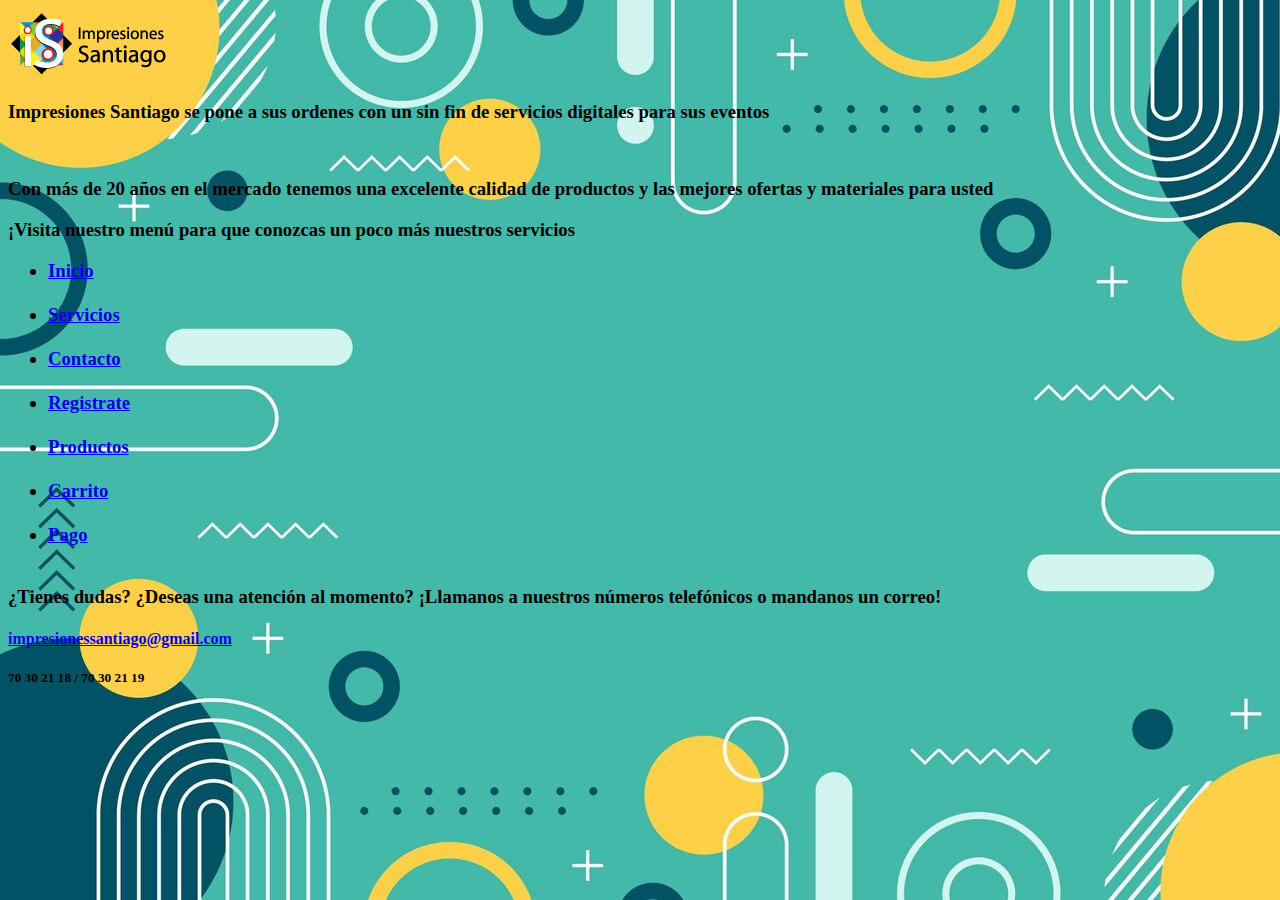
<file: index.html>
<!DOCTYPE html>
<html lang="en">
<head>
  <meta charset="utf-8">
  <center>
  <title>IMPRESIONES SANTIAGO</title>
</center>
  <link rel="stylesheet" type="text/css" href="style.css">
  <meta content="width=device-width, initial-scale=1.0" name="viewport">
  <meta content="" name="keywords">
  <meta content="" name="description">
</head>

<body background="fondo.jpg">

  <a href="#body"><img src="logo.png"  title="Impresiones Santiago" /></a>


      <h3 style="color: black"> <p>Impresiones Santiago se pone a sus ordenes con un sin fin de servicios digitales para sus eventos </p></h3> <br>
<h3 style="color: black"> <p> Con más de 20 años en el mercado tenemos una excelente calidad de productos y las mejores ofertas y materiales para usted</p></h3>



<h3 style="color: black"> <p> ¡Visita nuestro menú para que conozcas un poco más nuestros servicios</p> </h3>
        <h3>
        <ul class="nav-menu">
          <li class="menu-active"><a href="ImpresionesSantiago.html">Inicio</a></li> <br>
          <li><a href="servicios.html">Servicios</a></li> <br>
          <li><a href="contacto.html">Contacto</a></li> <br>
          <li><a href="login.html">Registrate</a></li> <br>
          <li><a href="productos.html">Productos</a></li> <br>
          <li><a href="carrito.html">Carrito</a></li> <br>
          <li><a href="pago.html">Pago</a></li> <br>
        </ul>

<script>
  $(document).ready(function(){
        $('li').click(function(){
          $('li').each(function(){
           //Recorremos todos los "li" para quitarles los fondos
            $(this).css('background-color', 'white');
          });
          //Se lo añadimos al que se le hace el click
          $(this).css('background-color', 'red');
        });
      });
    </script>




      </h3>
      <h3 style="color: black"> <p> ¿Tienes dudas? ¿Deseas una atención al momento? ¡Llamanos a nuestros números telefónicos o mandanos un correo! </p> </h3>
        <h4 style="color: black"><a href="mailto:impresionessantiago@gmail.com">impresionessantiago@gmail.com</a></h4>
        <h5 style="color: black"><p>70 30 21 18 / 70 30 21 19</p></h5>
      


 




</body>






</html>
</file>
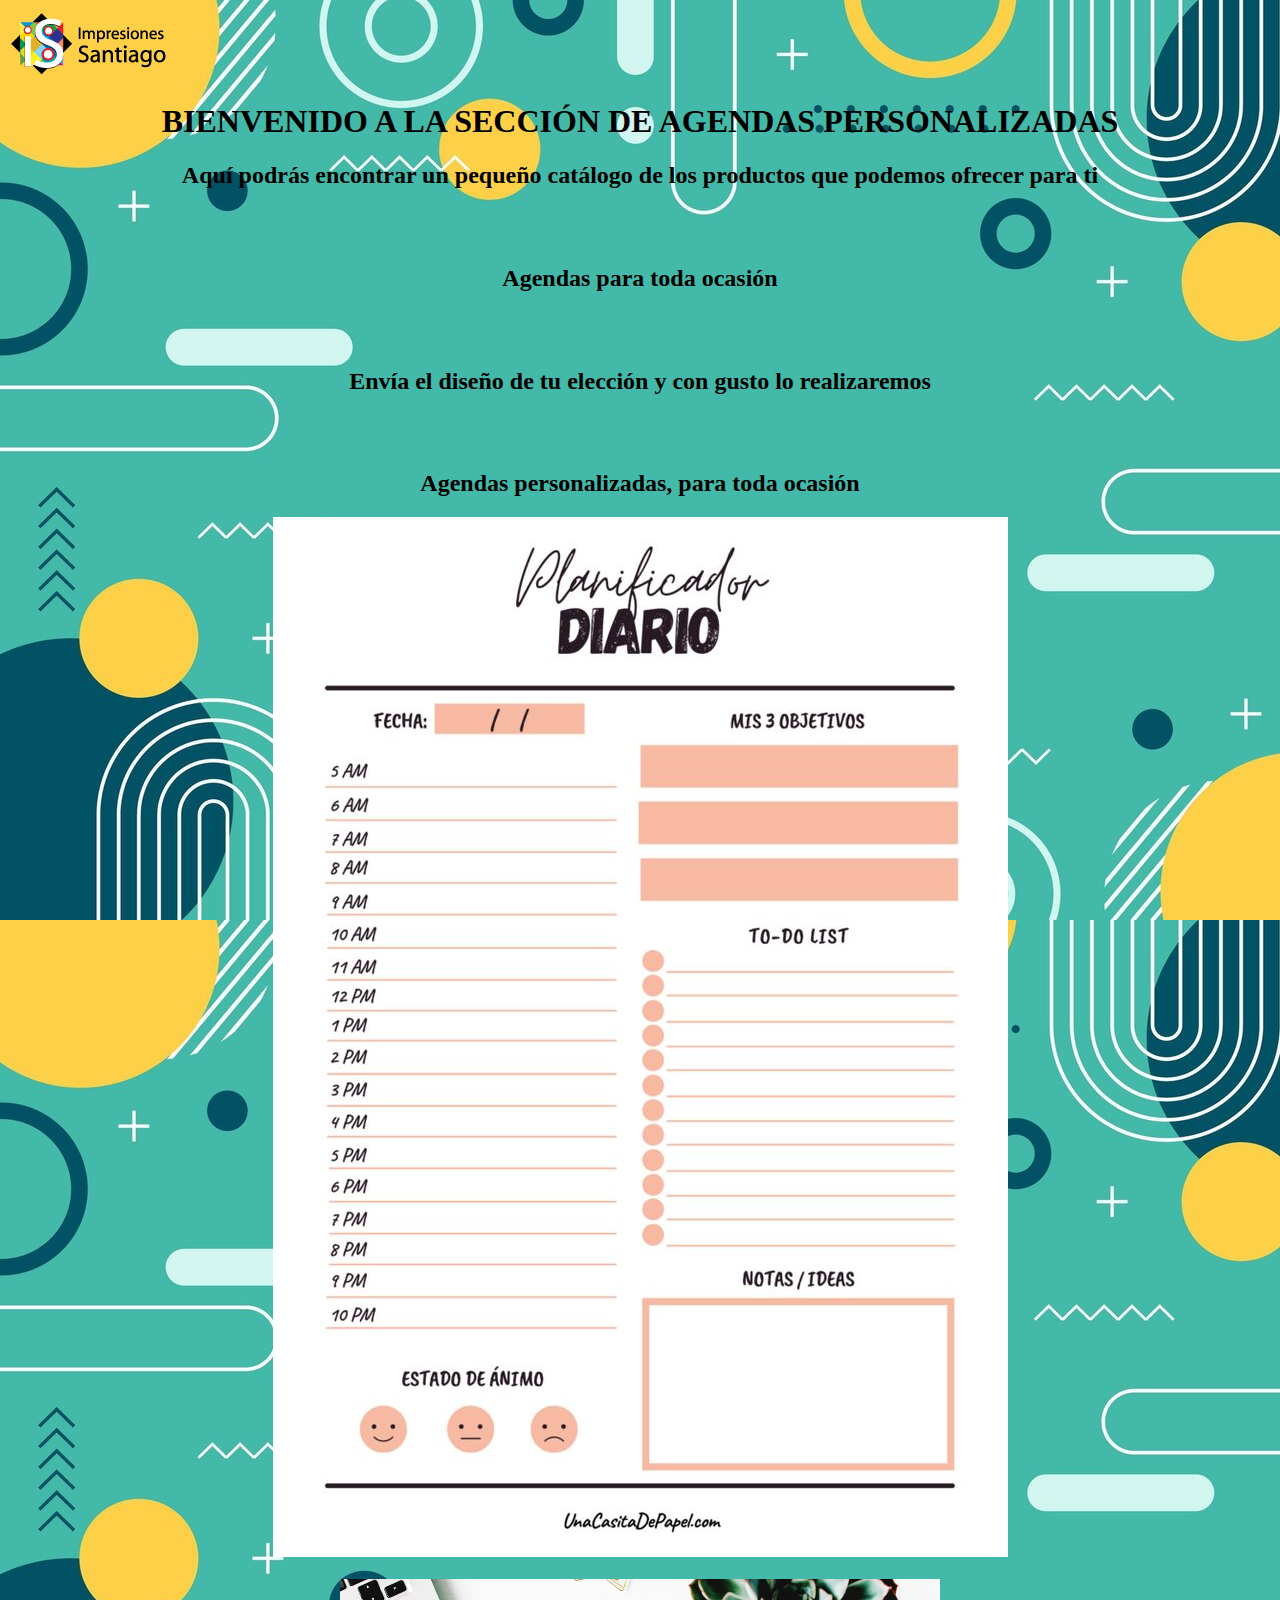
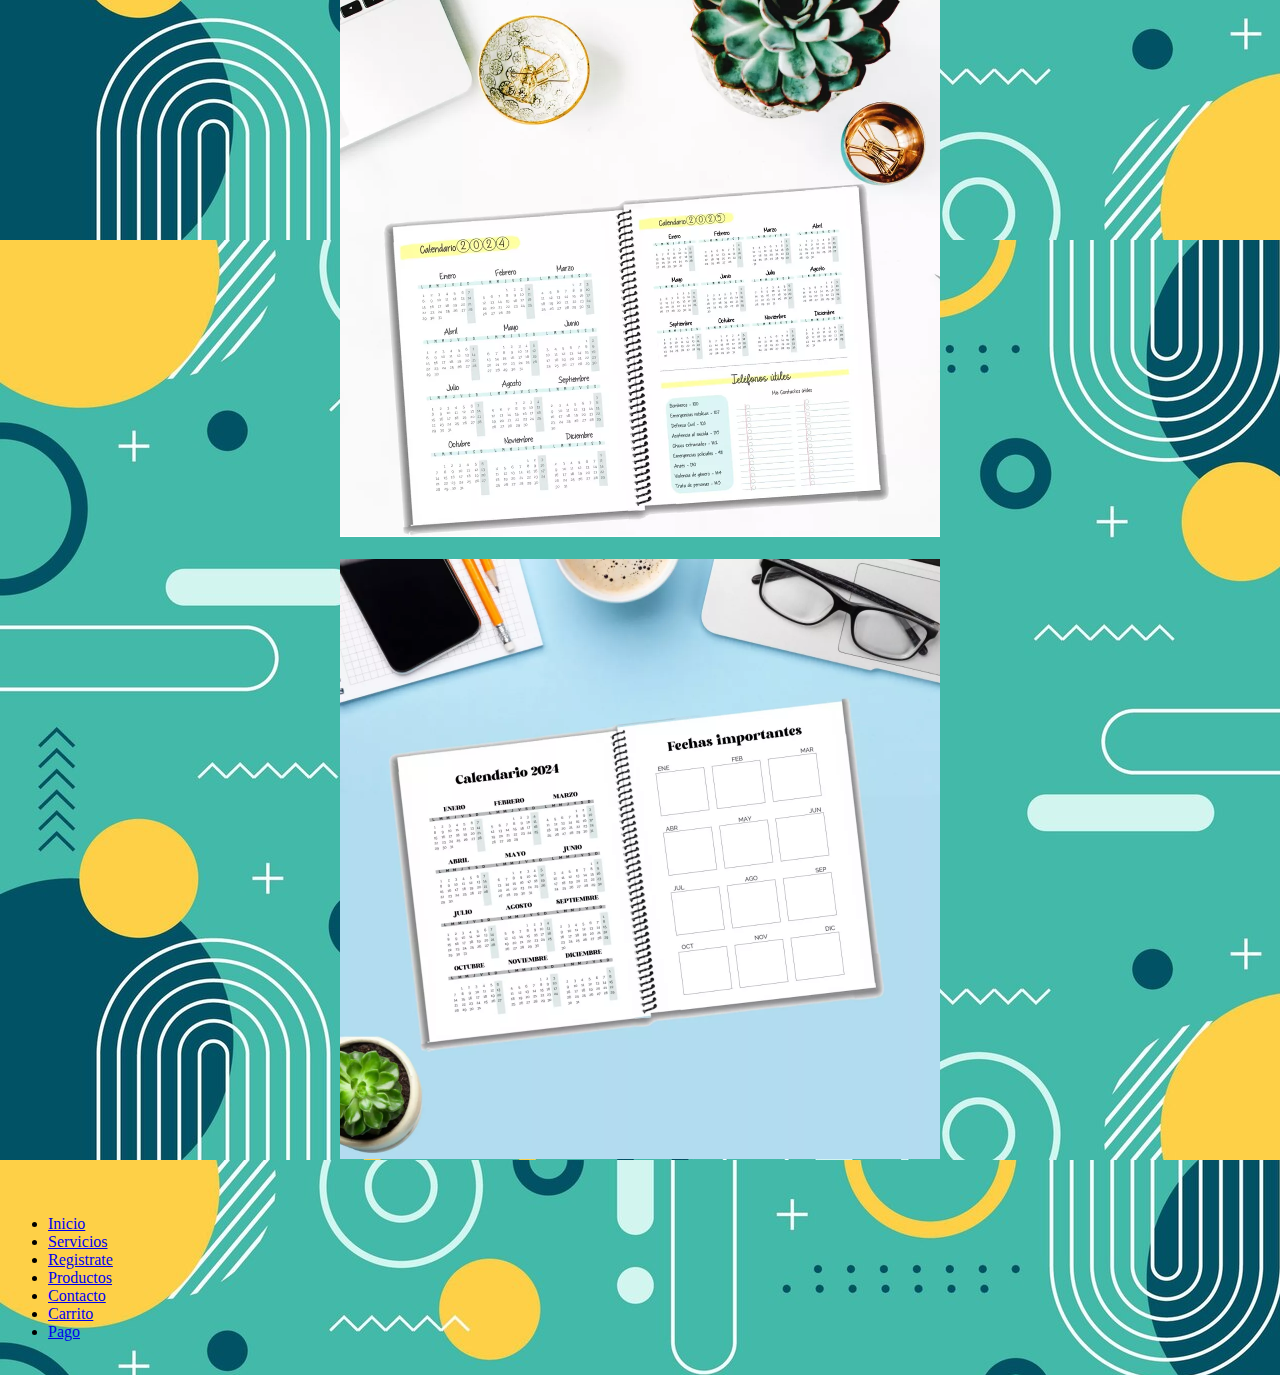
<file: agendas.html>
<!DOCTYPE html>
<html lang="en">
<head>
  <meta charset="utf-8">
  <center>
  <title>productos</title>
</center>
  <link rel="stylesheet" type="text/css" href="style.css">
  <meta content="width=device-width, initial-scale=1.0" name="viewport">
  <meta content="" name="keywords">
  <meta content="" name="description">
</head>

<body background="fondo.jpg">

  <a href="#body"><img src="logo.png"  title="Impresiones Santiago" /></a>


<section id="services">
      <div class="container">
        <div class="section-header">
          <h1 style="color: black;"align="center">BIENVENIDO A LA SECCIÓN DE AGENDAS PERSONALIZADAS</h1>
          <h2 style="color: black; "align="center">Aquí podrás encontrar un pequeño catálogo de los productos que podemos ofrecer para ti</h2>
          </div>

          <br>
          <br>
          <h2 style="color: black;"align="center">Agendas para toda ocasión</h2><br><br>
           <h2 style="color: black;"align="center">Envía el diseño de tu elección y con gusto lo realizaremos</h2><br><br>

          <h2 style="color: black;"align="center">Agendas personalizadas, para toda ocasión</h2>
          <center><img src="agenda1.jpeg"></center><br>
          <center><img src="agenda2.png"></center><br>
          <center><img src="agenda3.png"></center>
          <br><br>




           <nav id="nav-menu-container">
        <ul class="nav-menu">
          <li class="menu-active"><a href="ImpresionesSantiago.html">Inicio</a></li>
          <li><a href="servicios.html">Servicios</a></li>
          <li><a href="login.html">Registrate</a></li> 
          <li><a href="productos.html">Productos</a></li>
          <li><a href="contacto.html">Contacto</a></li>
           <li><a href="carrito.html">Carrito</a></li>
          <li><a href="pago.html">Pago</a></li> <br>
        </ul>
      </nav><!-- #nav-menu-container -->
    </div>
  </header><!-- #header -->




</body>


</html>
</file>
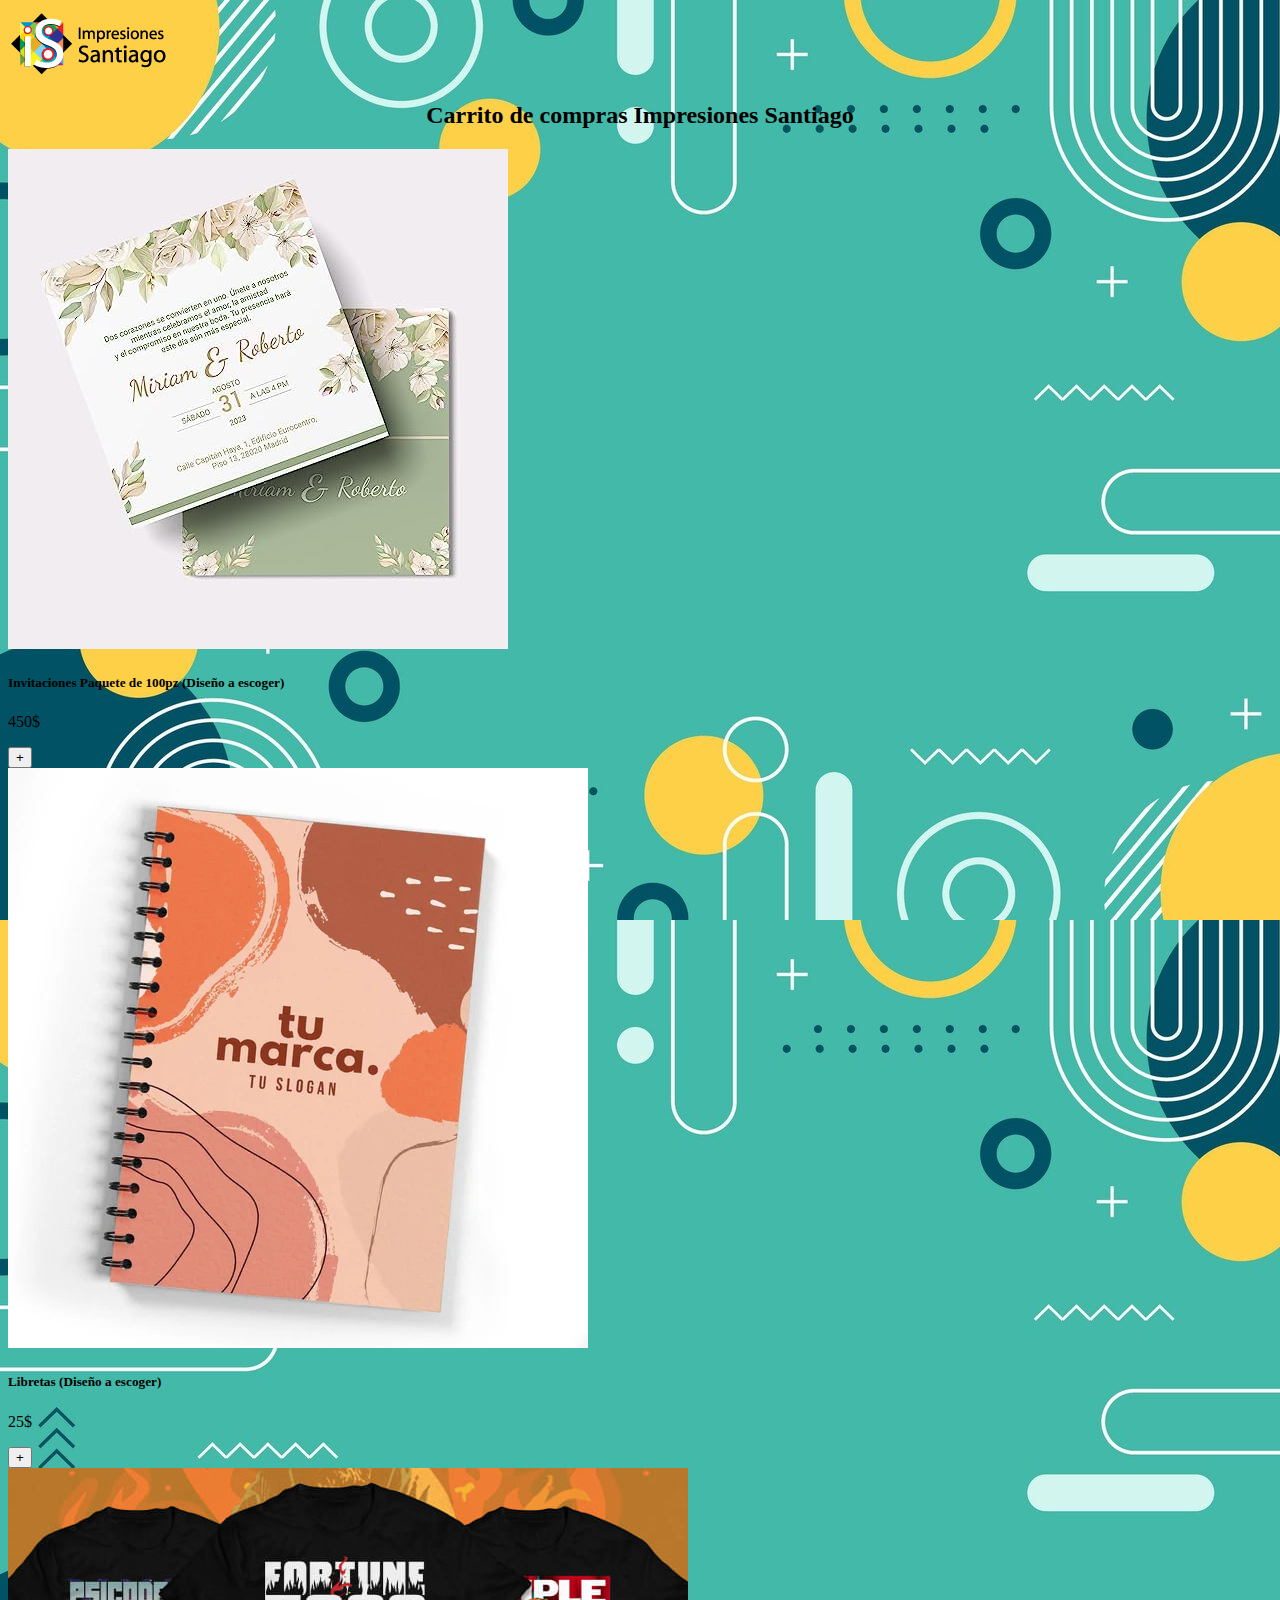
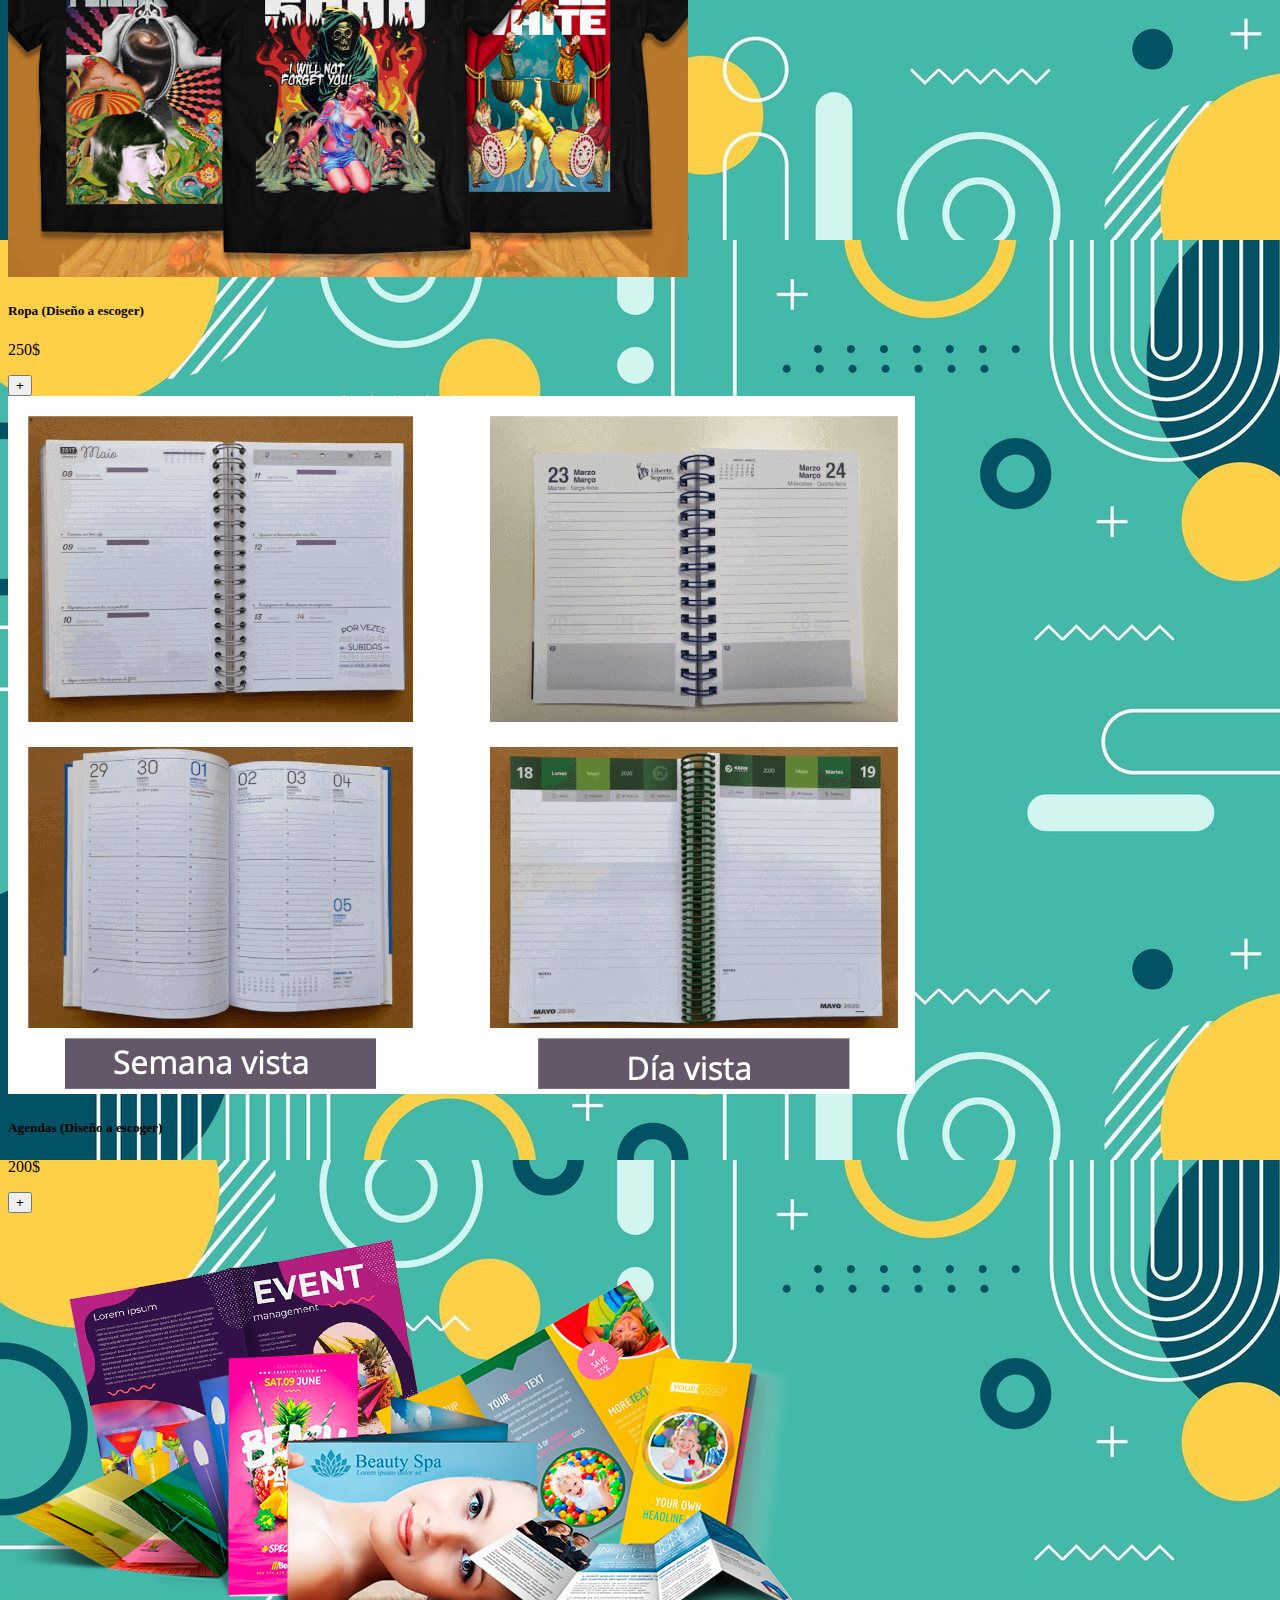
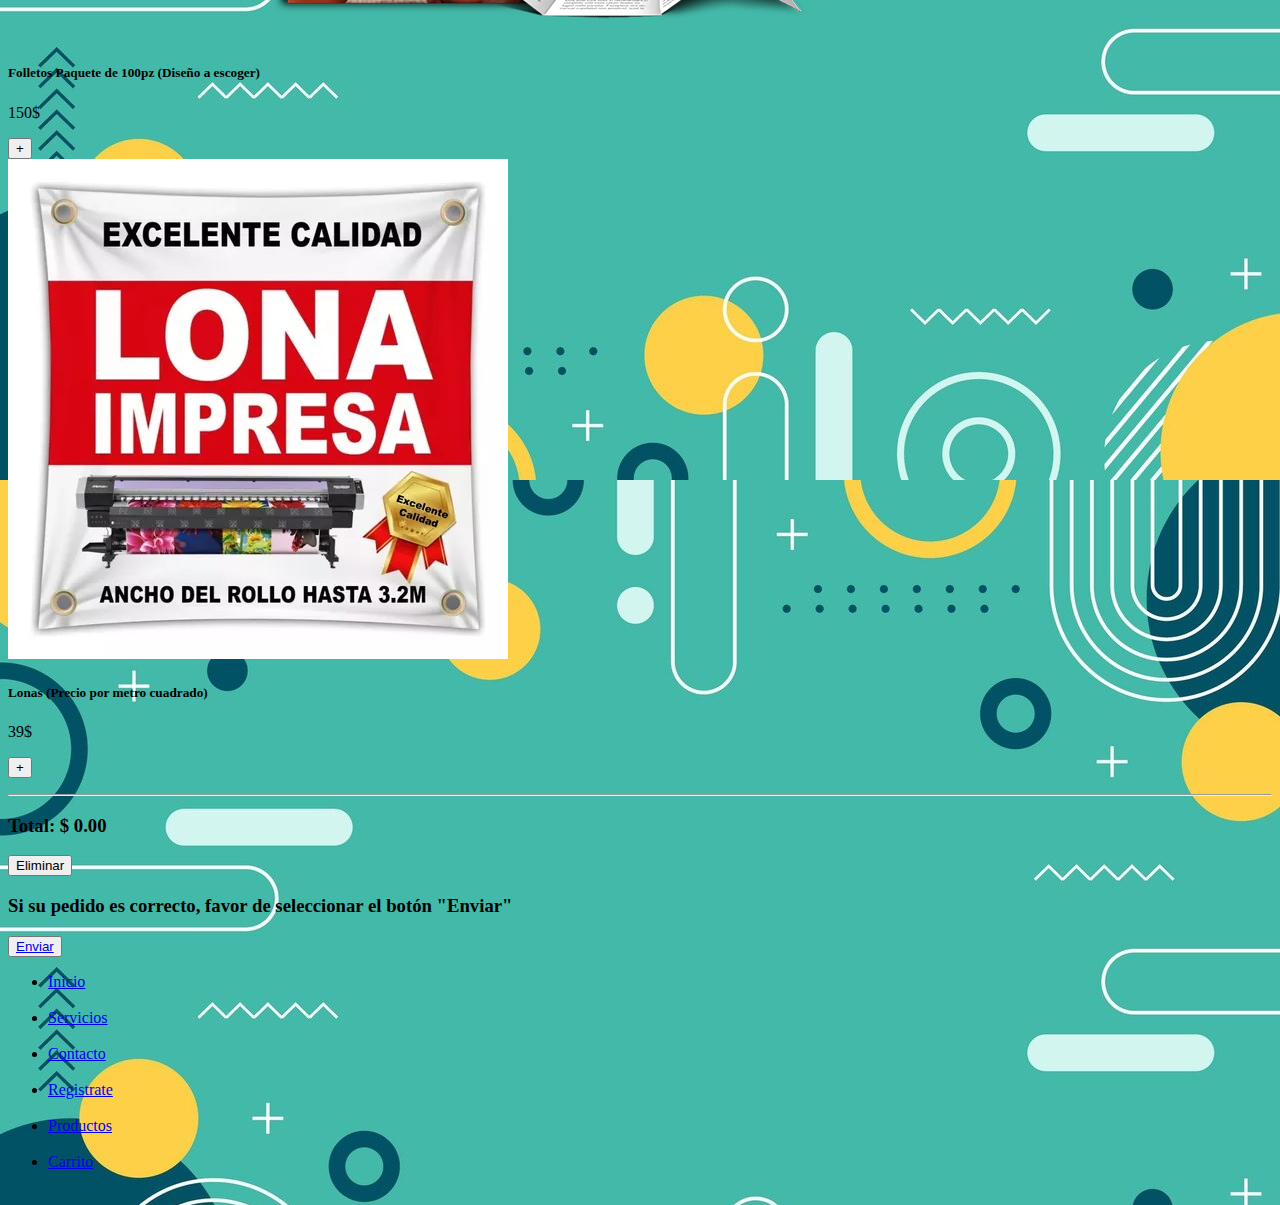
<file: carrito.html>
<!DOCTYPE html>
<html lang="en">
<head>
  <meta charset="utf-8">
  <center>
  <title>IMPRESIONES SANTIAGO</title>
</center>
  <link rel="stylesheet" type="text/css" href="style.css">
  <meta content="width=device-width, initial-scale=1.0" name="viewport">
  <meta content="" name="keywords">
  <meta content="" name="description">



  <script>
        document.addEventListener('DOMContentLoaded', () => {
          // Variables
          const baseDeDatos = [
              {
                  id: 1,
                  nombre: 'Invitaciones Paquete de 100pz (Diseño a escoger)',
                  precio: 450,
                  imagen: 'invitacioncarrito.jpeg'
              },
              {
                  id: 2,
                  nombre: 'Libretas (Diseño a escoger)',
                  precio: 25,
                  imagen: 'libretascarrito.jpeg'
              },
              {
                  id: 3,
                  nombre: 'Ropa (Diseño a escoger)',
                  precio: 250,
                  imagen: 'ropaservicio.jpeg'
              },
              {
                  id: 4,
                  nombre: 'Agendas (Diseño a escoger)',
                  precio: 200,
                  imagen: 'agendaservicio.jpeg'
              },
              {
                  id: 5,
                  nombre: 'Folletos Paquete de 100pz (Diseño a escoger)',
                  precio: 150,
                  imagen: 'folletosservicio.png'
              },
              {
                  id: 6,
                  nombre: 'Lonas (Precio por metro cuadrado)',
                  precio: 39,
                  imagen: 'lonaservicio.jpeg'
              },

          ];

          let carrito = [];
          const divisa = '$';
          const DOMitems = document.querySelector('#items');
          const DOMcarrito = document.querySelector('#carrito');
          const DOMtotal = document.querySelector('#total');
          const DOMbotonVaciar = document.querySelector('#boton-vaciar');

          // Funciones

          function renderizarProductos() {
              baseDeDatos.forEach((info) => {
                  // Estructura
                  const miNodo = document.createElement('div');
                  miNodo.classList.add('card', 'col-sm-4');
                  // Body
                  const miNodoCardBody = document.createElement('div');
                  miNodoCardBody.classList.add('card-body');
                  // Titulo
                  const miNodoTitle = document.createElement('h5');
                  miNodoTitle.classList.add('card-title');
                  miNodoTitle.textContent = info.nombre;
                  // Imagen
                  const miNodoImagen = document.createElement('img');
                  miNodoImagen.classList.add('img-fluid');
                  miNodoImagen.setAttribute('src', info.imagen);
                  // Precio
                  const miNodoPrecio = document.createElement('p');
                  miNodoPrecio.classList.add('card-text');
                  miNodoPrecio.textContent = `${info.precio}${divisa}`;
                  // Boton
                  const miNodoBoton = document.createElement('button');
                  miNodoBoton.classList.add('btn', 'btn-primary');
                  miNodoBoton.textContent = '+';
                  miNodoBoton.setAttribute('marcador', info.id);
                  miNodoBoton.addEventListener('click', anyadirProductoAlCarrito);
                  // Insertamos
                  miNodoCardBody.appendChild(miNodoImagen);
                  miNodoCardBody.appendChild(miNodoTitle);
                  miNodoCardBody.appendChild(miNodoPrecio);
                  miNodoCardBody.appendChild(miNodoBoton);
                  miNodo.appendChild(miNodoCardBody);
                  DOMitems.appendChild(miNodo);
              });
          }

          /**
          * Evento para añadir un producto al carrito de la compra
          */
          function anyadirProductoAlCarrito(evento) {
              // Anyadimos el Nodo a nuestro carrito
              carrito.push(evento.target.getAttribute('marcador'))
              // Actualizamos el carrito
              renderizarCarrito();

          }

          /**
          * Dibuja todos los productos guardados en el carrito
          */
          function renderizarCarrito() {
              // Vaciamos todo el html
              DOMcarrito.textContent = '';
              // Quitamos los duplicados
              const carritoSinDuplicados = [...new Set(carrito)];
              // Generamos los Nodos a partir de carrito
              carritoSinDuplicados.forEach((item) => {
                  // Obtenemos el item que necesitamos de la variable base de datos
                  const miItem = baseDeDatos.filter((itemBaseDatos) => {
                      // ¿Coincide las id? Solo puede existir un caso
                      return itemBaseDatos.id === parseInt(item);
                  });
                  // Cuenta el número de veces que se repite el producto
                  const numeroUnidadesItem = carrito.reduce((total, itemId) => {
                      // ¿Coincide las id? Incremento el contador, en caso contrario no mantengo
                      return itemId === item ? total += 1 : total;
                  }, 0);
                  // Creamos el nodo del item del carrito
                  const miNodo = document.createElement('li');
                  miNodo.classList.add('list-group-item', 'text-right', 'mx-2');
                  miNodo.textContent = `${numeroUnidadesItem} x ${miItem[0].nombre} - ${miItem[0].precio}${divisa}`;
                  // Boton de borrar
                  const miBoton = document.createElement('button');
                  miBoton.classList.add('btn', 'btn-danger', 'mx-5');
                  miBoton.textContent = 'X';
                  miBoton.style.marginLeft = '1rem';
                  miBoton.dataset.item = item;
                  miBoton.addEventListener('click', borrarItemCarrito);
                  // Mezclamos nodos
                  miNodo.appendChild(miBoton);
                  DOMcarrito.appendChild(miNodo);
              });
             // Renderizamos el precio total en el HTML
             DOMtotal.textContent = calcularTotal();
          }

          /**
          * Evento para borrar un elemento del carrito
          */
          function borrarItemCarrito(evento) {
              // Obtenemos el producto ID que hay en el boton pulsado
              const id = evento.target.dataset.item;
              // Borramos todos los productos
              carrito = carrito.filter((carritoId) => {
                  return carritoId !== id;
              });
              // volvemos a renderizar
              renderizarCarrito();
          }

          /**
           * Calcula el precio total teniendo en cuenta los productos repetidos
           */
          function calcularTotal() {
              // Recorremos el array del carrito
              return carrito.reduce((total, item) => {
                  // De cada elemento obtenemos su precio
                  const miItem = baseDeDatos.filter((itemBaseDatos) => {
                      return itemBaseDatos.id === parseInt(item);
                  });
                  // Los sumamos al total
                  return total + miItem[0].precio;
              }, 0).toFixed(2);
          }

          /**
          * Varia el carrito y vuelve a dibujarlo
          */
          function vaciarCarrito() {
              // Limpiamos los productos guardados
              carrito = [];
              // Renderizamos los cambios
              renderizarCarrito();
          }

          // Eventos
          DOMbotonVaciar.addEventListener('click', vaciarCarrito);

          // Inicio
          renderizarProductos();
          renderizarCarrito();
        });
        
          
          
    </script>


</head>

<body background="fondo.jpg">

  <a href="#body"><img src="logo.png"  title="Impresiones Santiago" /></a>
   <h2 align="center">Carrito de compras Impresiones Santiago</h2>


<div class="container">
    <div class="row">
        <!-- Elementos generados a partir del JSON -->
        <main id="items" class="col-sm-8 row"></main>
        <!-- Carrito -->
        <aside class="col-sm-4">
            
            <!-- Elementos del carrito -->
            <ul id="carrito" class="list-group"></ul>
            <hr>
            <!-- Precio total -->
            <h3 class="text-right">Total: $ <span id="total"></span></h3>
            <button id="boton-vaciar" class="btn btn-danger">Eliminar</button>

            <h3> Si su pedido es correcto, favor de seleccionar el botón "Enviar" </h3>
            <button type="submit" id="submit"> <a href="pago.html">Enviar</button> 
        </aside>
    </div>
</div>




   <ul class="nav-menu">
          <li class="menu-active"><a href="ImpresionesSantiago.html">Inicio</a></li> <br>
          <li><a href="servicios.html">Servicios</a></li> <br>
          <li><a href="contacto.html">Contacto</a></li> <br>
          <li><a href="login.html">Registrate</a></li> <br>
          <li><a href="productos.html">Productos</a></li> <br>
          <li><a href="carrito.html">Carrito</a></li> <br>
    </ul>
</body>
</html>
</file>
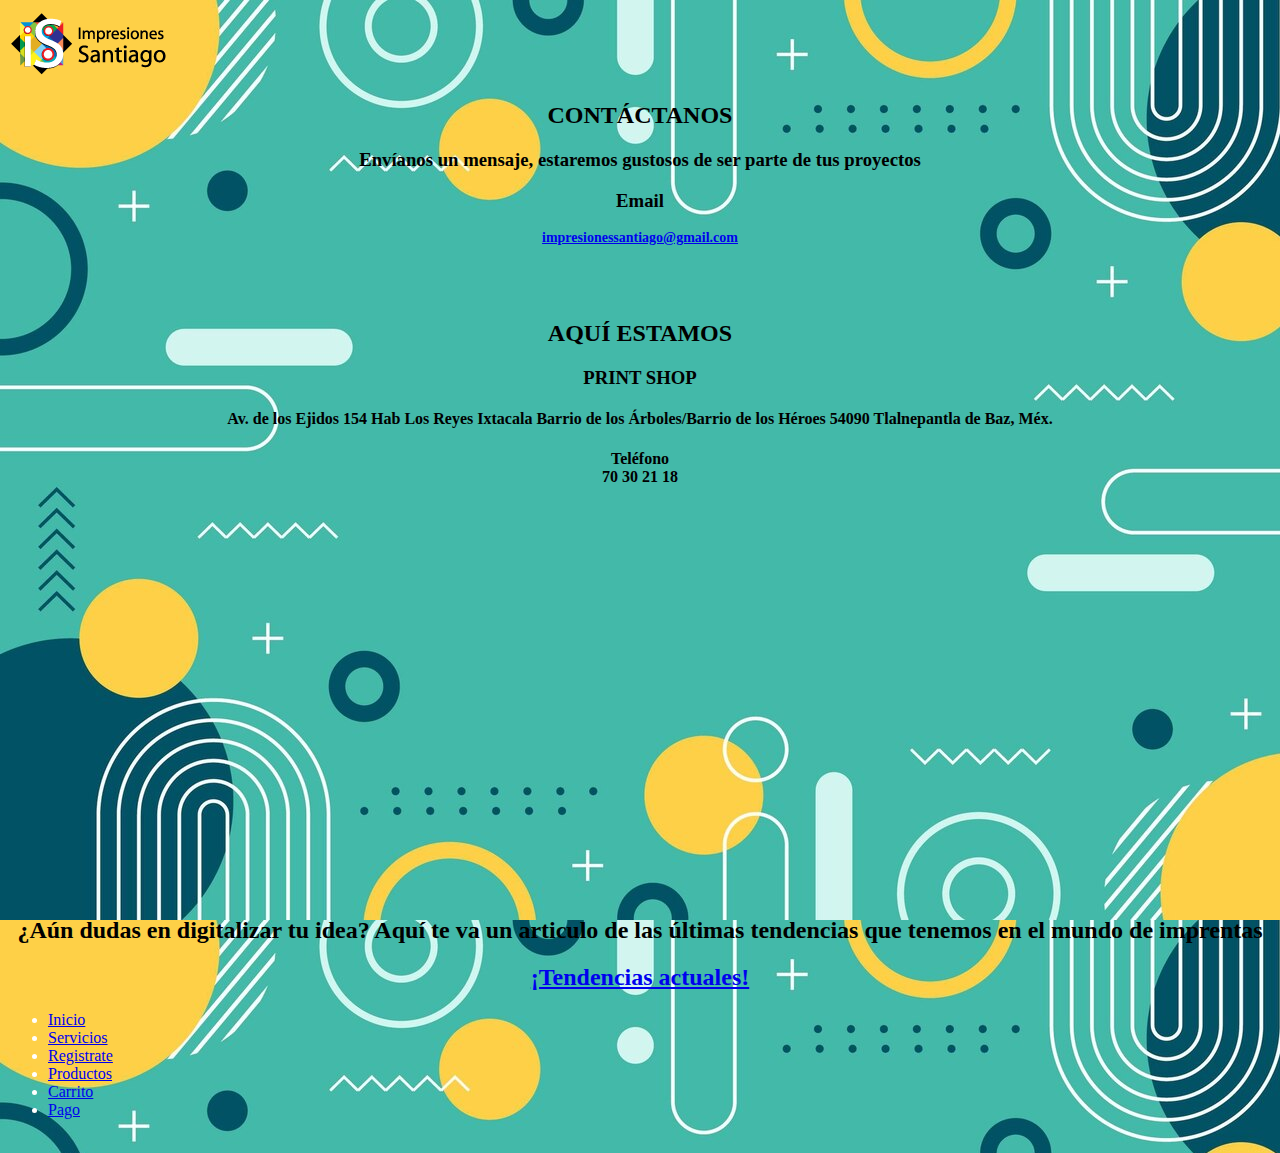
<file: contacto.html>
<!DOCTYPE html>
<html lang="en">
<head>
<meta charset="utf-8">
  <title>CONTACTO IMPRESIONES SANTIAGO</title>
  <link rel=stylesheet" type="text/css" href="style.css">
  <meta content="width=device-width, initial-scale=1.0" name="viewport">
  <meta content="" name="keywords">
  <meta content="" name="description">
</head>


<body background="fondo.jpg" text="white">
  <a href="#body"><img src="logo.png"  title="Impresiones Santiago" /></a>
  

  <section id="contact" class="wow fadeInUp">
    <div class="contact-bgazul">
      <div class="container ">
      <div class="section-header ">
        <center><h2 style="color: black;">CONTÁCTANOS</h2> </center>

        <center><h3  style="color: black;">Envíanos un mensaje, estaremos gustosos de ser parte de tus proyectos</h3></center>
      </div>
      <div class="col-md-4">
        <div class="contact-email">
          <a href="mailto:info@example.com"> <i class="ion-ios-email-outline"></i></a>
          <center><h3 style="color: black;">Email</h3></center>
         <center> <h3 style="font-size: 14px;"><a href="mailto: contacto@impresionesantiago.com "> impresionessantiago@gmail.com </a></h3></center>
        </div>
        </div>


        <div class="container mb-4">
      <div  style="padding-top: 40px;"  class="section-header">
        <center><h2 style="color: black;">AQUÍ ESTAMOS</h2> </center>
      </div>
   
        <div class="col-lg-6">
         <center> <H3 style="color: black;">PRINT SHOP</H3></center>
         <center> <h4 style="color: black;">Av. de los Ejidos 154
Hab Los Reyes Ixtacala Barrio de los Árboles/Barrio de los Héroes
54090 Tlalnepantla de Baz, Méx.</h4></center>
          <center><h4 style="color: black;">Teléfono<br>
          70 30 21 18<br>
          </h4></center>
       <center> <iframe src="https://www.google.com/maps/embed?pb=!1m14!1m8!1m3!1d15041.6662211363!2d-99.192866!3d19.523722000000003!3m2!1i1024!2i768!4f13.1!3m3!1m2!1s0x85d202ab26e34d0b%3A0x1e40f607b65da304!2sAv.%20de%20los%20Ejidos%20154%2C%20Hab%20Los%20Reyes%20Ixtacala%20Barrio%20de%20los%20%C3%81rboles%2FBarrio%20de%20los%20H%C3%A9roes%2C%2054090%20Tlalnepantla%20de%20Baz%2C%20M%C3%A9x.!5e0!3m2!1ses!2smx!4v1569356097518!5m2!1ses!2smx" width="350" height="350" frameborder="0" style="border:0;" allowfullscreen=""></iframe>
        </center>
       </div>
        </div>
      </div>
<br><br>

      <center><h2 style="color: black;">¿Aún dudas en digitalizar tu idea? Aquí te va un articulo de las últimas tendencias que tenemos en el mundo de imprentas</h2> </center>
      <center><h2 style="color: black;"><a href="https://www.forletter.com/ultimas-tendencias-imprenta/#:~:text=Desde%20la%20impresi%C3%B3n%20digital%20y,su%20impacto%20solo%20est%C3%A1%20creciendo.">¡Tendencias actuales!</a></h2></center>

 <nav id="nav-menu-container">
        <ul class="nav-menu">
          <li class="menu-active"><a href="ImpresionesSantiago.html">Inicio</a></li>
          <li><a href="servicios.html">Servicios</a></li>
          <li><a href="login.html">Registrate</a></li> 
          <li><a href="productos.html">Productos</a></li> 
          <li><a href="carrito.html">Carrito</a></li>
          <li><a href="pago.html">Pago</a></li> <br>
        </ul>
      </nav><!-- #nav-menu-container -->
    </div>
  </header><!-- #header -->




</body>


</html>
</file>
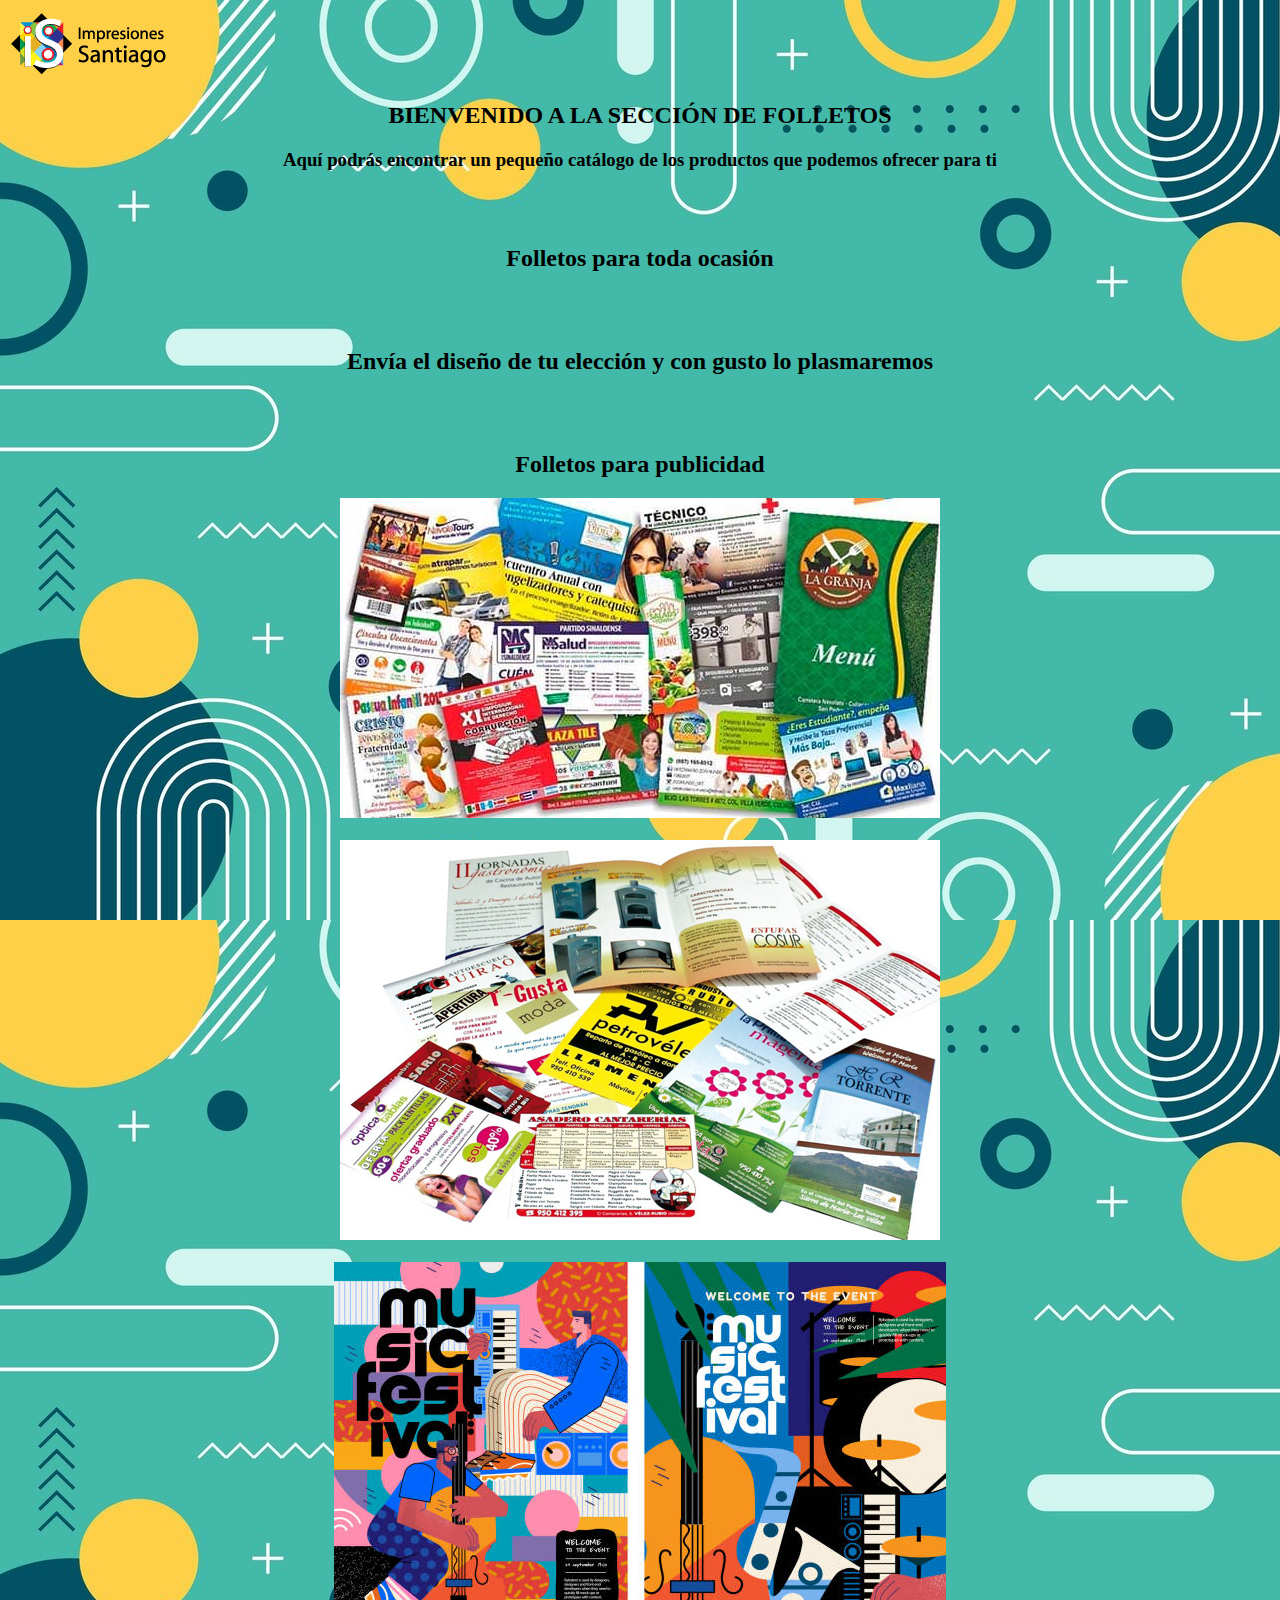
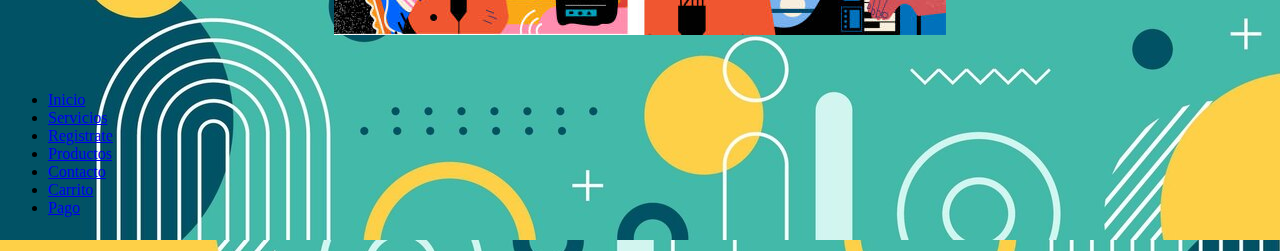
<file: folletos.html>
<!DOCTYPE html>
<html lang="en">
<head>
  <meta charset="utf-8">
  <center>
  <title>productos</title>
</center>
  <link rel="stylesheet" type="text/css" href="style.css">
  <meta content="width=device-width, initial-scale=1.0" name="viewport">
  <meta content="" name="keywords">
  <meta content="" name="description">
</head>

<body background="fondo.jpg">

  <a href="#body"><img src="logo.png"  title="Impresiones Santiago" /></a>


<section id="services">
      <div class="container">
        <div class="section-header">
          <h2 style="color: black;"align="center">BIENVENIDO A LA SECCIÓN DE FOLLETOS</h2>
          <h3 style="color: black; "align="center">Aquí podrás encontrar un pequeño catálogo de los productos que podemos ofrecer para ti</h3>
          </div>

          <br>
          <br>
          <h2 style="color: black;"align="center">Folletos para toda ocasión</h2><br><br>
           <h2 style="color: black;"align="center">Envía el diseño de tu elección y con gusto lo plasmaremos</h2><br><br>

          <h2 style="color: black;"align="center">Folletos para publicidad</h2>
          <center><img src="folleto1.jpeg"></center> <br>
          <center><img src="folleto2.jpeg"></center><br>
          <center><img src="folleto3.jpeg"></center><br><br>

           <nav id="nav-menu-container">
        <ul class="nav-menu">
          <li class="menu-active"><a href="ImpresionesSantiago.html">Inicio</a></li>
          <li><a href="servicios.html">Servicios</a></li>
          <li><a href="login.html">Registrate</a></li> 
          <li><a href="productos.html">Productos</a></li> 
          <li><a href="contacto.html">Contacto</a></li>
           <li><a href="carrito.html">Carrito</a></li>
          <li><a href="pago.html">Pago</a></li><br>
        </ul>
      </nav><!-- #nav-menu-container -->
    </div>
  </header><!-- #header -->




</body>


</html>
</file>
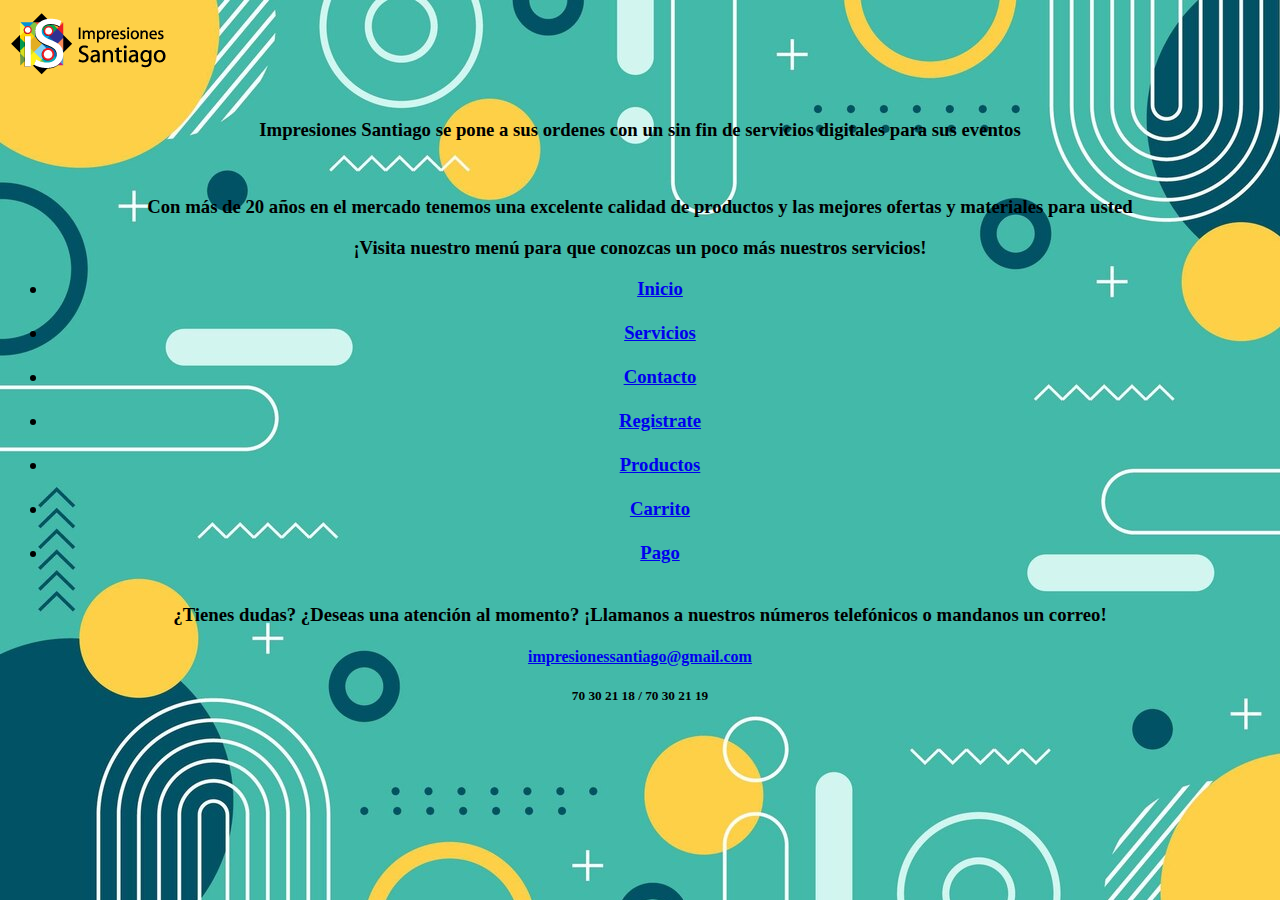
<file: ImpresionesSantiago.html>
<!DOCTYPE html>
<html lang="en">
<head>
  <meta charset="utf-8">
  <center>
  <title>IMPRESIONES SANTIAGO</title>
    <link rel="shortcut icon" href="C:\Users\maria\OneDrive\Escritorio\UDG VIRTUAL\8VO SEMESTRE\PROYECTO VIII\IMPRESIONESSANTIAGO/favicon.ico" type="image/x-icon">
    <link rel="icon" href="C:\Users\maria\OneDrive\Escritorio\UDG VIRTUAL\8VO SEMESTRE\PROYECTO VIII\IMPRESIONESSANTIAGO/favicon.ico" type=image/x-icon">
</center>
  <link rel="stylesheet" type="text/css" href="style.css">
  <meta content="width=device-width, initial-scale=1.0" name="viewport">
  <meta content="" name="keywords">
  <meta content="" name="description">
</head>

<body background="fondo.jpg">

  <a href="#body"><img src="logo.png"  title="Impresiones Santiago" /></a>
  

    <br> <br><center>  <h3 style="color: black"> <p>Impresiones Santiago se pone a sus ordenes con un sin fin de servicios digitales para sus eventos </p></h3> </center><br>
<center><h3 style="color: black"> <p> Con más de 20 años en el mercado tenemos una excelente calidad de productos y las mejores ofertas y materiales para usted</p></h3></center>



<center><h3 style="color: black"> <p> ¡Visita nuestro menú para que conozcas un poco más nuestros servicios!</p> </h3></center>
        <center>  
        <h3>
        <ul class="nav-menu">
          <li class="menu-active"><a href="ImpresionesSantiago.html">Inicio</a></li> <br>
          <li><a href="servicios.html">Servicios</a></li> <br>
          <li><a href="contacto.html">Contacto</a></li> <br>
          <li><a href="login.html">Registrate</a></li> <br>
          <li><a href="productos.html">Productos</a></li> <br>
          <li><a href="carrito.html">Carrito</a></li> <br>
          <li><a href="pago.html">Pago</a></li> <br>
        </ul>
          </center> 
          

<script>
  $(document).ready(function(){
        $('li').click(function(){
          $('li').each(function(){
           //Recorremos todos los "li" para quitarles los fondos
            $(this).css('background-color', 'white');
          });
          //Se lo añadimos al que se le hace el click
          $(this).css('background-color', 'red');
        });
      });
    </script>



<center>
      </h3>
      <h3 style="color: black"> <p> ¿Tienes dudas? ¿Deseas una atención al momento? ¡Llamanos a nuestros números telefónicos o mandanos un correo! </p> </h3>
        <h4 style="color: black"><a href="mailto:impresionessantiago@gmail.com">impresionessantiago@gmail.com</a></h4>
        <h5 style="color: black"><p>70 30 21 18 / 70 30 21 19</p></h5>
</center>
 




</body>






</html>
</file>
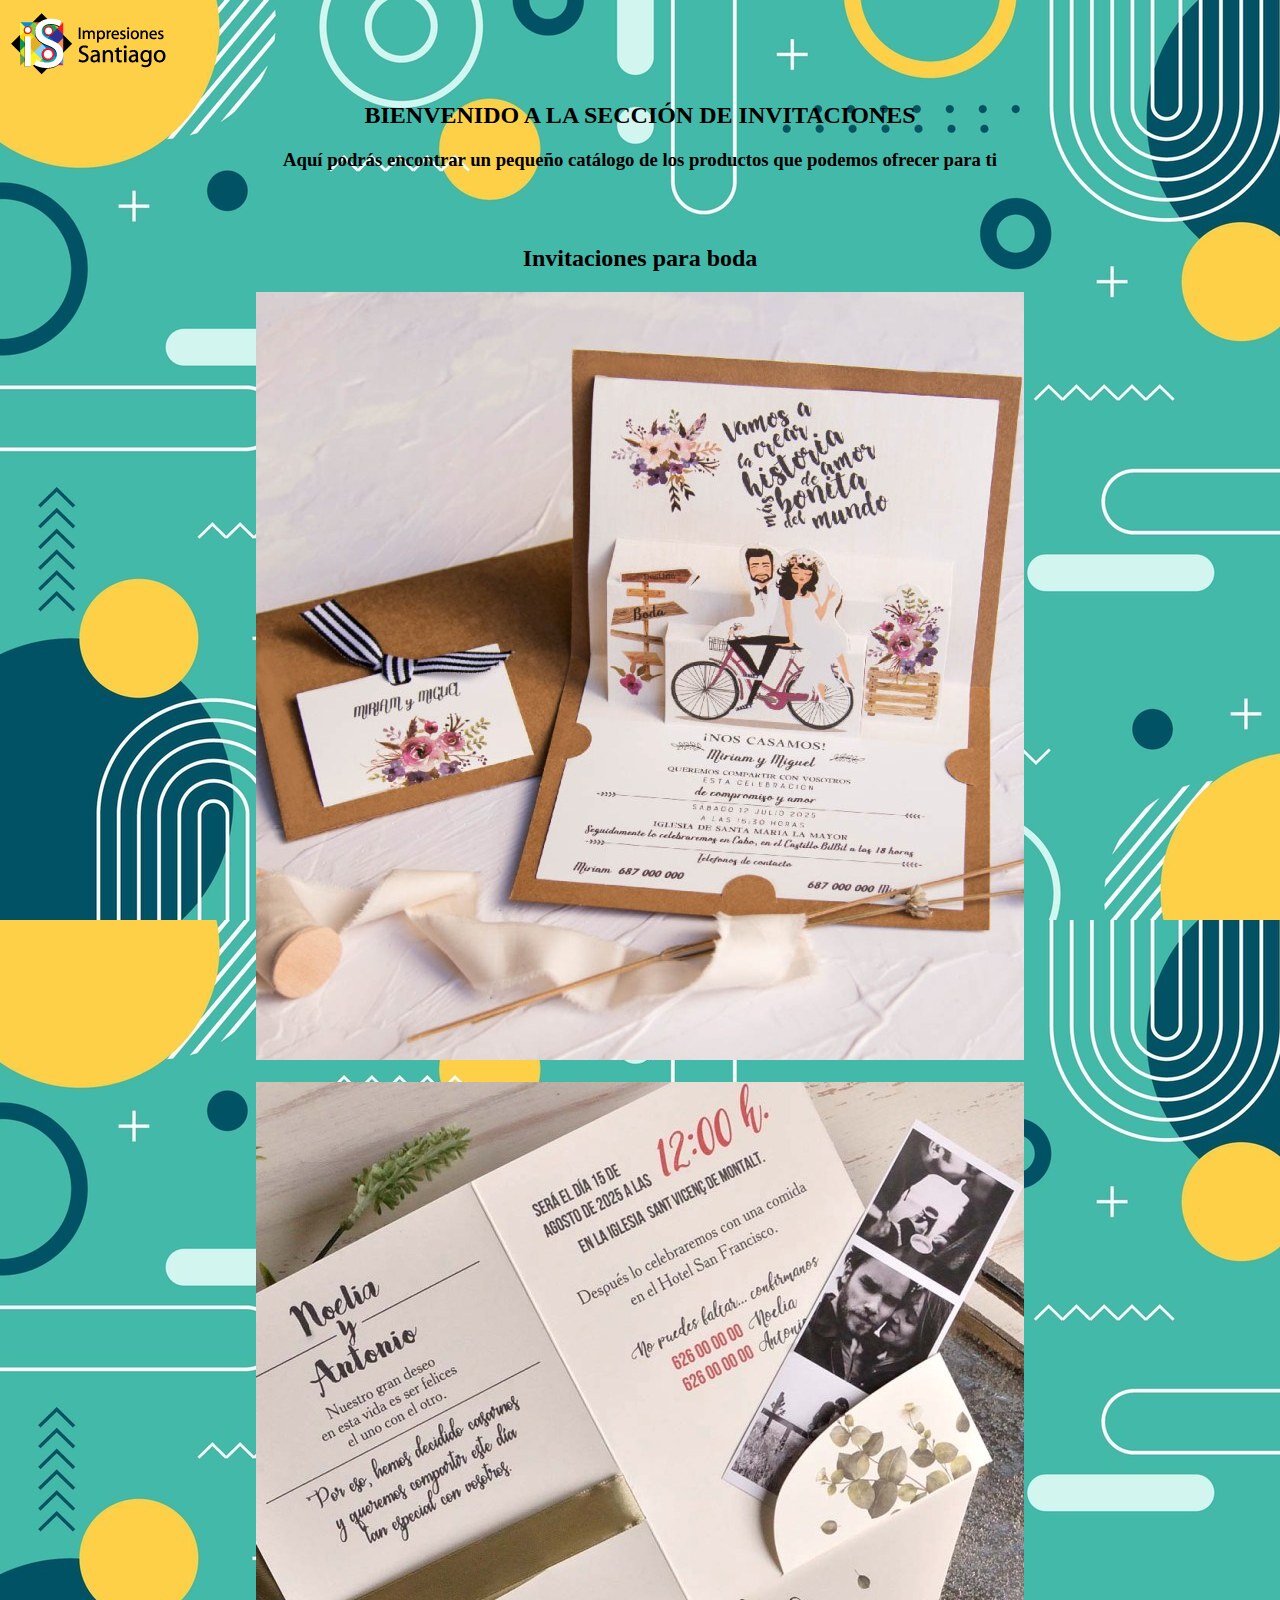
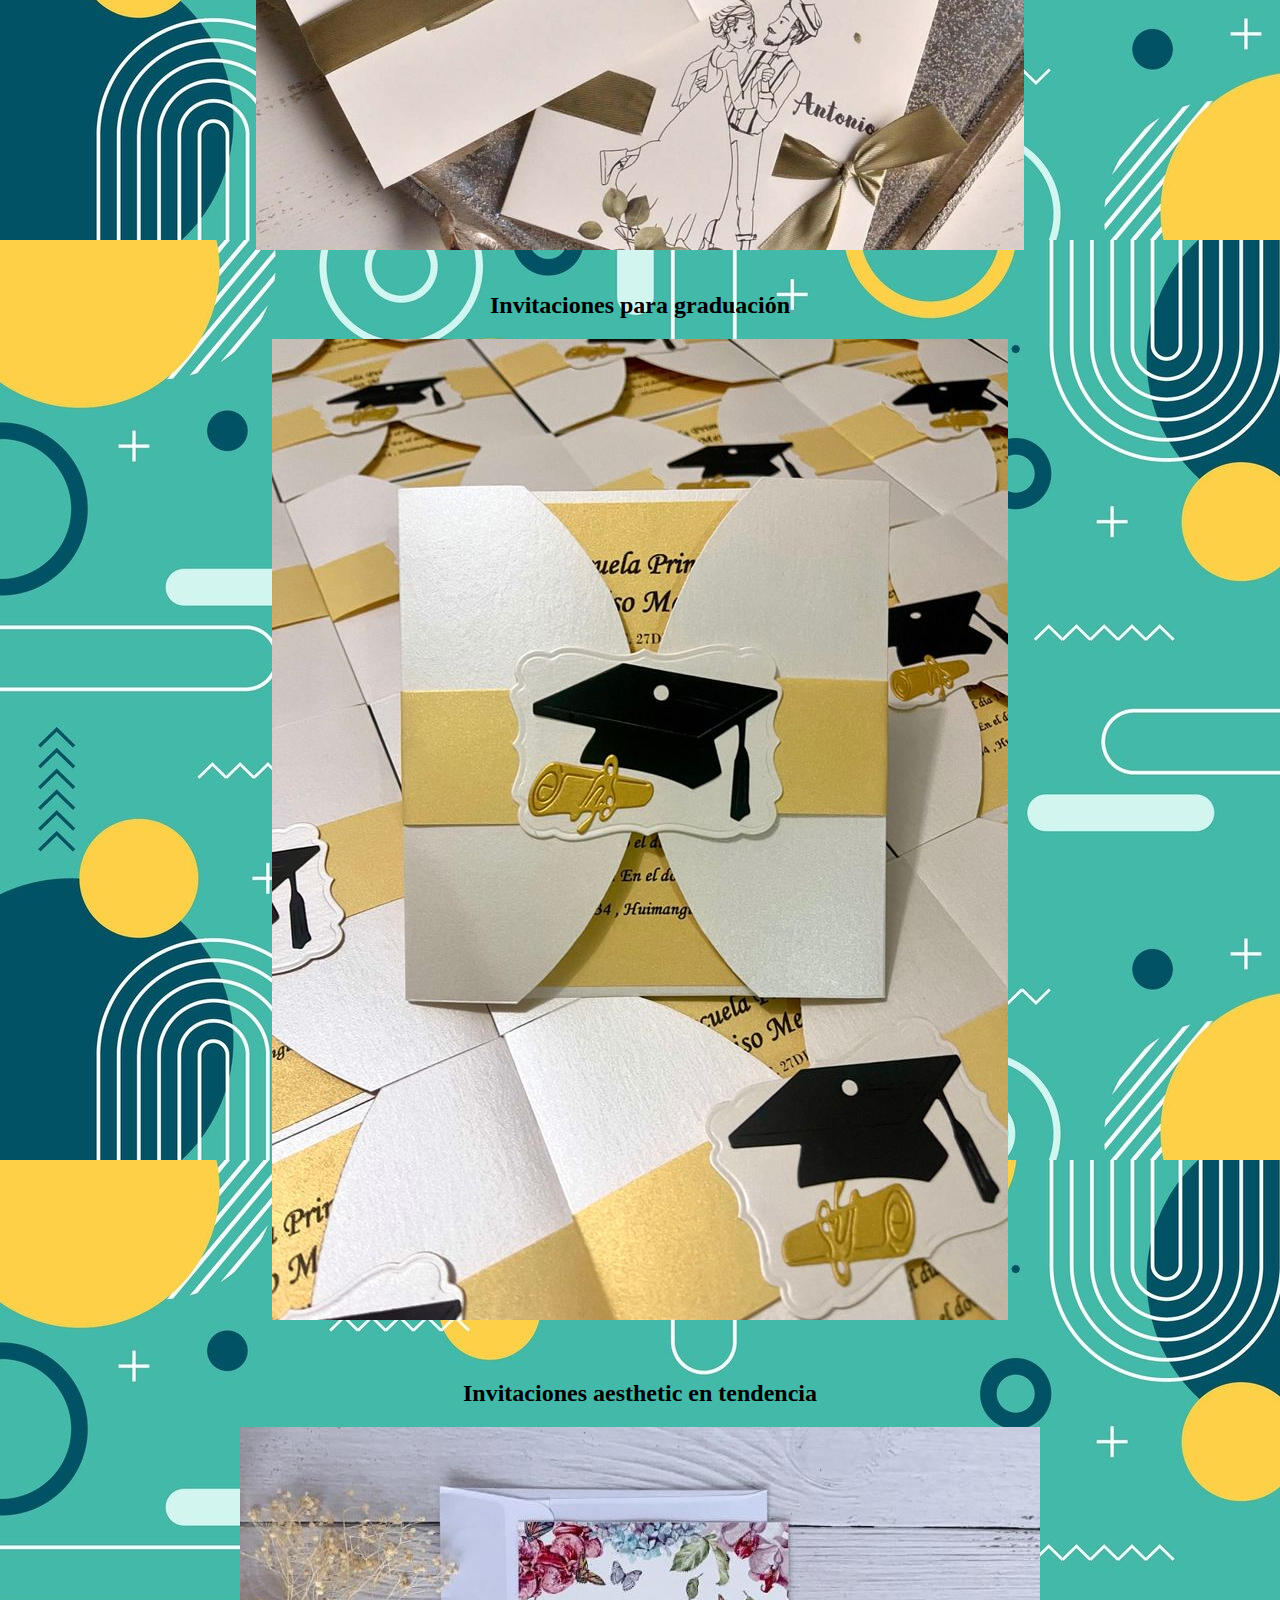
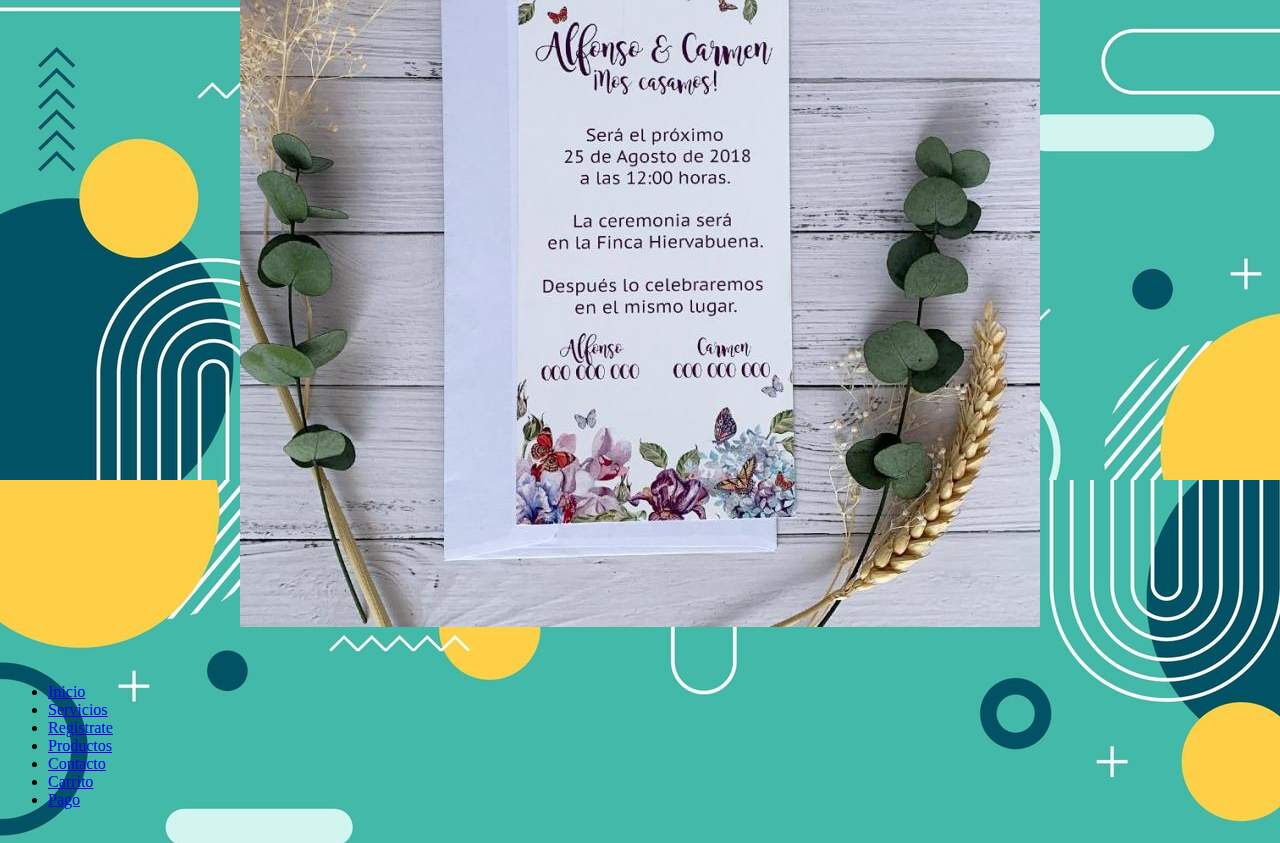
<file: invitaciones.html>
<!DOCTYPE html>
<html lang="en">
<head>
  <meta charset="utf-8">
  <center>
  <title>productos</title>
</center>
  <link rel="stylesheet" type="text/css" href="style.css">
  <meta content="width=device-width, initial-scale=1.0" name="viewport">
  <meta content="" name="keywords">
  <meta content="" name="description">
</head>

<body background="fondo.jpg">

  <a href="#body"><img src="logo.png"  title="Impresiones Santiago" /></a>


<section id="services">
      <div class="container">
        <div class="section-header">
          <h2 style="color: black;"align="center">BIENVENIDO A LA SECCIÓN DE INVITACIONES</h2>
          <h3 style="color: black; "align="center">Aquí podrás encontrar un pequeño catálogo de los productos que podemos ofrecer para ti</h3>
          </div>
<br><br>
          <h2 style="color: black;"align="center">Invitaciones para boda</h2>
          <center><img src="invitacionboda.jpeg"></center>
          <br>
         <center> <img src="invitacionboda2.jpeg"><br><br></center>

          <h2 style="color: black;"align="center">Invitaciones para graduación</h2>
          <center><img src="invitaciongraduacion.jpeg"></center><br><br>

           <h2 style="color: black;"align="center">Invitaciones aesthetic en tendencia</h2>
          <center><img src="invitacionmariposas.jpeg"></center><br><br>




           <nav id="nav-menu-container">
        <ul class="nav-menu">
          <li class="menu-active"><a href="ImpresionesSantiago.html">Inicio</a></li>
          <li><a href="servicios.html">Servicios</a></li>
          <li><a href="login.html">Registrate</a></li> 
          <li><a href="productos.html">Productos</a></li> 
          <li><a href="contacto.html">Contacto</a></li>
          <li><a href="carrito.html">Carrito</a></li>
          <li><a href="pago.html">Pago</a></li> <br>
        </ul>
      </nav><!-- #nav-menu-container -->
    </div>
  </header><!-- #header -->




</body>


</html>
</file>
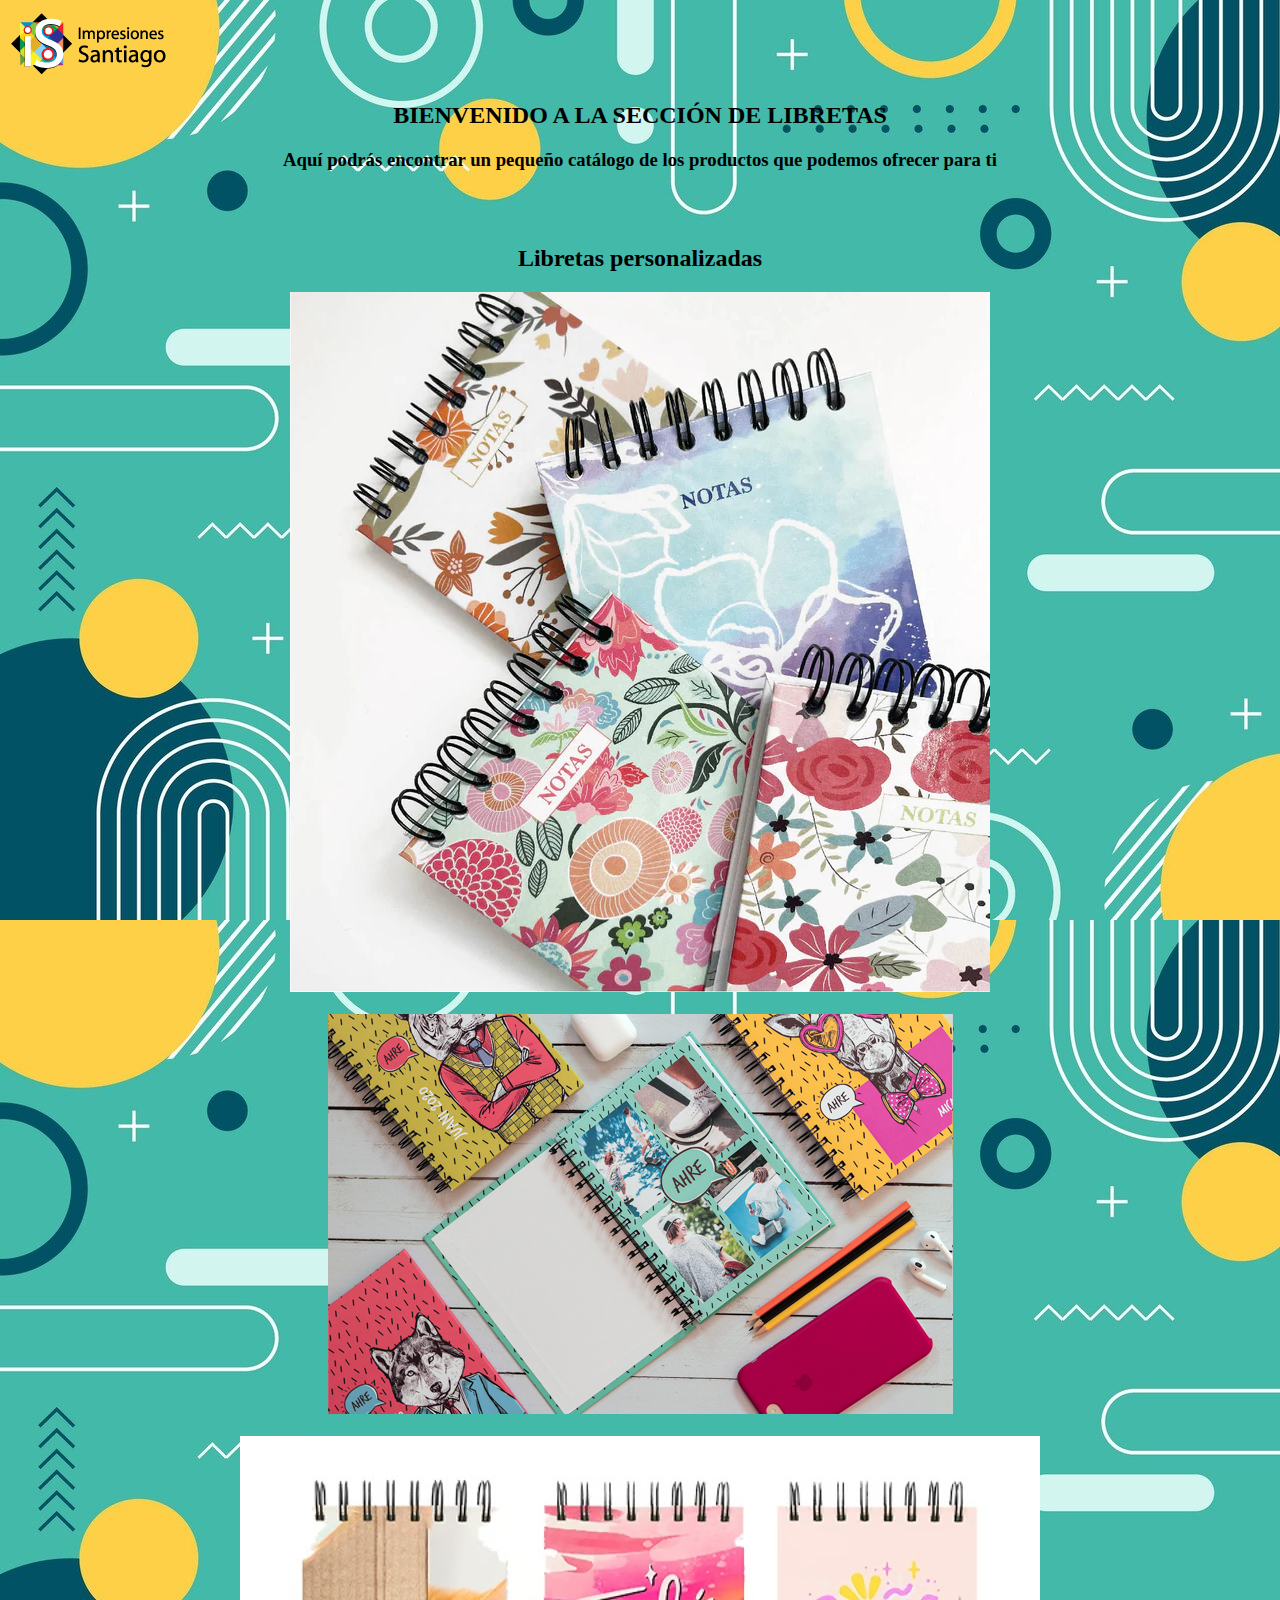
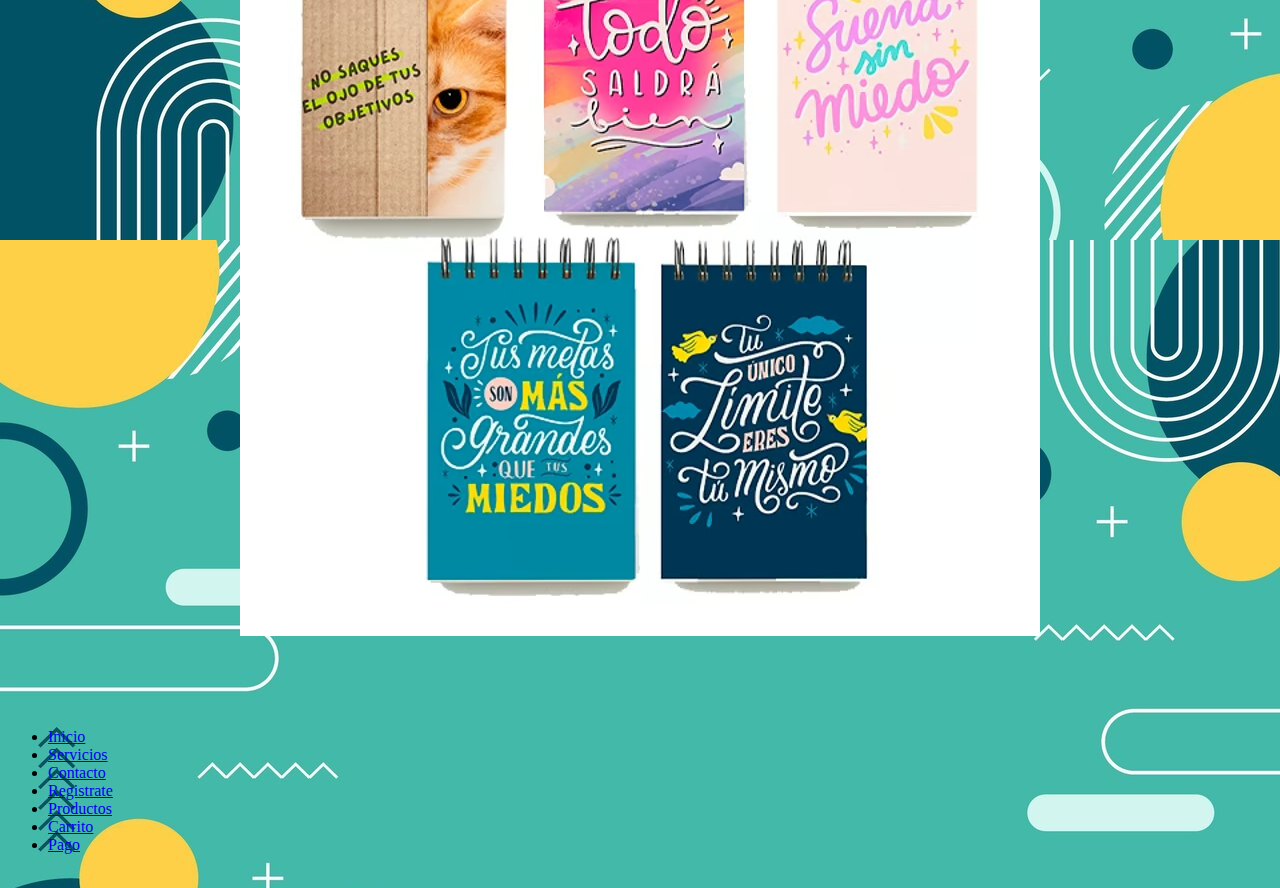
<file: libretas.html>
<!DOCTYPE html>
<html lang="en">
<head>
  <meta charset="utf-8">
  <center>
  <title>productos</title>
</center>
  <link rel="stylesheet" type="text/css" href="style.css">
  <meta content="width=device-width, initial-scale=1.0" name="viewport">
  <meta content="" name="keywords">
  <meta content="" name="description">
</head>

<body background="fondo.jpg">

  <a href="#body"><img src="logo.png"  title="Impresiones Santiago" /></a>


<section id="services">
      <div class="container">
        <div class="section-header">
          <h2 style="color: black;"align="center">BIENVENIDO A LA SECCIÓN DE LIBRETAS</h2>
          <h3 style="color: black; "align="center">Aquí podrás encontrar un pequeño catálogo de los productos que podemos ofrecer para ti</h3>
          </div>

<br><br>
          <h2 style="color: black;"align="center">Libretas personalizadas</h2>
          <center><img src="libretasservicio.jpeg"></center>
          <br>
         <center> <img src="libretasservicio1.jpeg"><br><br></center>
          <center><img src="libretasservicio2.jpeg"></center><br><br>

          <br><br>
           <nav id="nav-menu-container">
        <ul class="nav-menu">
          <li class="menu-active"><a href="ImpresionesSantiago.html">Inicio</a></li>
          <li><a href="servicios.html">Servicios</a></li>
          <li><a href="contacto.html">Contacto</a></li> 
          <li><a href="login.html">Registrate</a></li> 
          <li><a href="productos.html">Productos</a></li> 
          <li><a href="carrito.html">Carrito</a></li> 
          <li><a href="pago.html">Pago</a></li> <br>
        </ul>
      </nav><!-- #nav-menu-container -->
    </div>
  </header><!-- #header -->




</body>


</html>
</file>
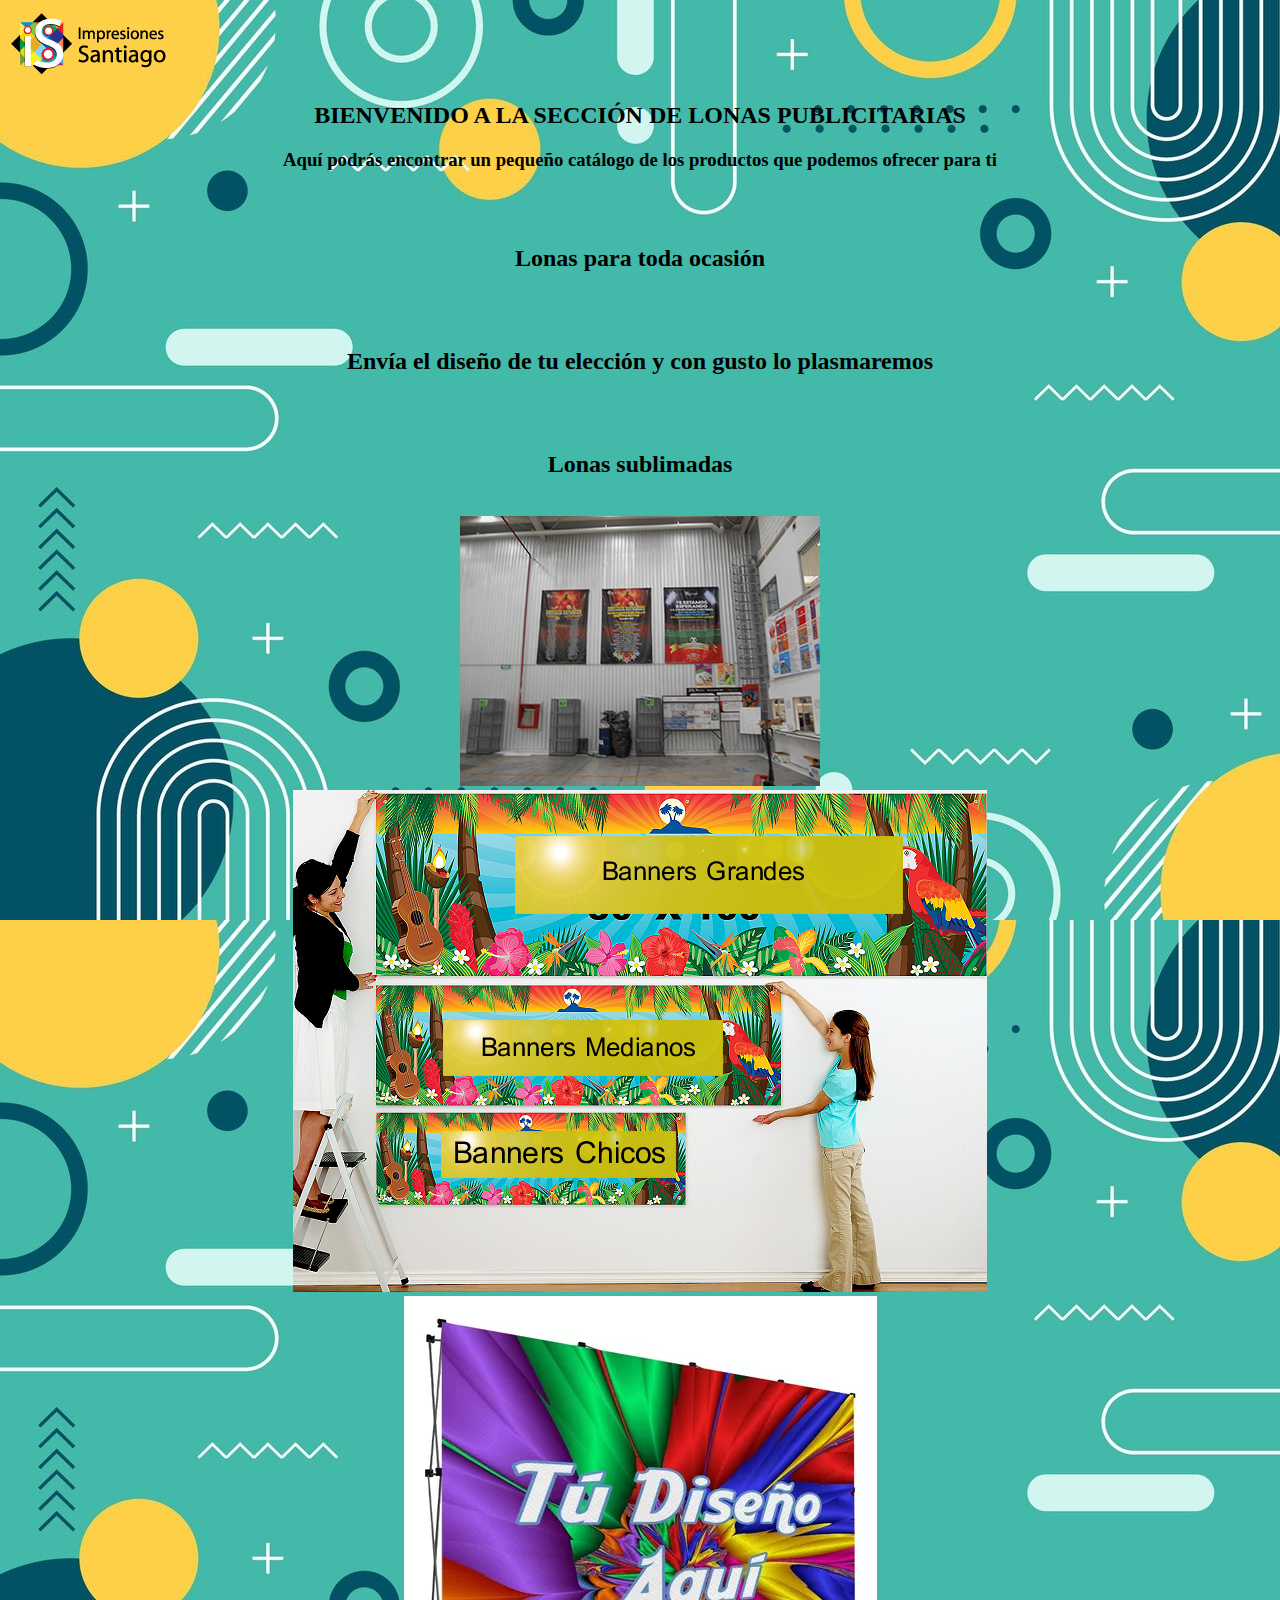
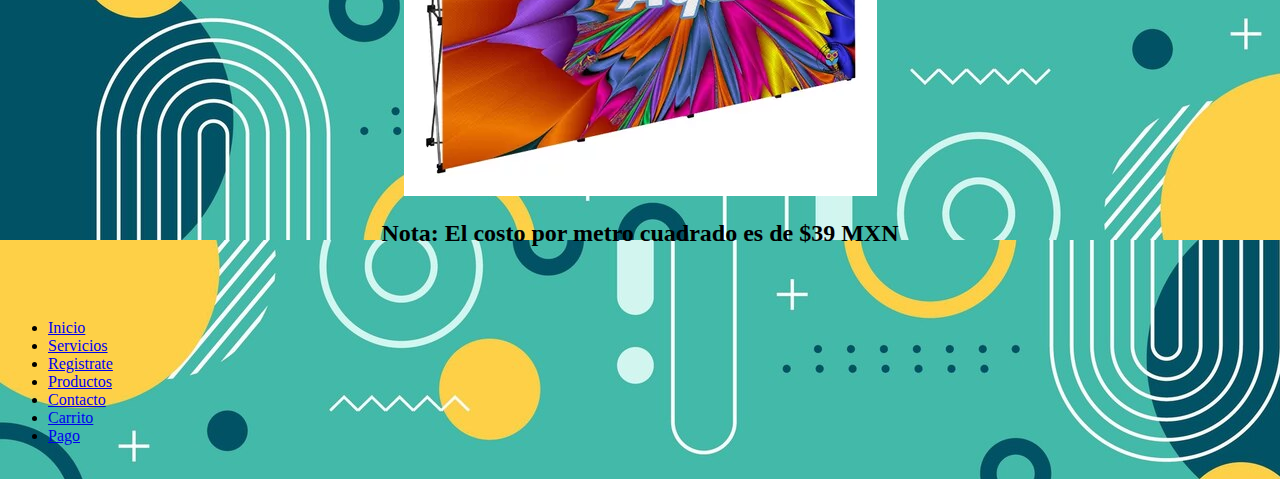
<file: lonas.html>
<!DOCTYPE html>
<html lang="en">
<head>
  <meta charset="utf-8">
  <center>
  <title>productos</title>
</center>
  <link rel="stylesheet" type="text/css" href="style.css">
  <meta content="width=device-width, initial-scale=1.0" name="viewport">
  <meta content="" name="keywords">
  <meta content="" name="description">
</head>

<body background="fondo.jpg">

  <a href="#body"><img src="logo.png"  title="Impresiones Santiago" /></a>


<section id="services">
      <div class="container">
        <div class="section-header">
          <h2 style="color: black;"align="center">BIENVENIDO A LA SECCIÓN DE LONAS PUBLICITARIAS</h2>
          <h3 style="color: black; "align="center">Aquí podrás encontrar un pequeño catálogo de los productos que podemos ofrecer para ti</h3>
          </div>

          <br>
          <br>
          <h2 style="color: black;"align="center">Lonas para toda ocasión</h2><br><br>
           <h2 style="color: black;"align="center">Envía el diseño de tu elección y con gusto lo plasmaremos</h2><br><br>

          <h2 style="color: black;"align="center">Lonas sublimadas</h2><br>
          <center><img src="lona1.jpeg"></center>
          <center><img src="lona2.jpeg"></center>
          <center><img src="lona3.jpeg"></center>


 <h2 style="color: black;"align="center">Nota: El costo por metro cuadrado es de $39 MXN</h2><br><br>

           <nav id="nav-menu-container">
        <ul class="nav-menu">
          <li class="menu-active"><a href="ImpresionesSantiago.html">Inicio</a></li>
          <li><a href="servicios.html">Servicios</a></li>
          <li><a href="login.html">Registrate</a></li> 
          <li><a href="productos.html">Productos</a></li>
          <li><a href="contacto.html">Contacto</a></li>
          <li><a href="carrito.html">Carrito</a></li> 
          <li><a href="pago.html">Pago</a></li> <br>
        </ul>
      </nav><!-- #nav-menu-container -->
    </div>
  </header><!-- #header -->




</body>


</html>
</file>
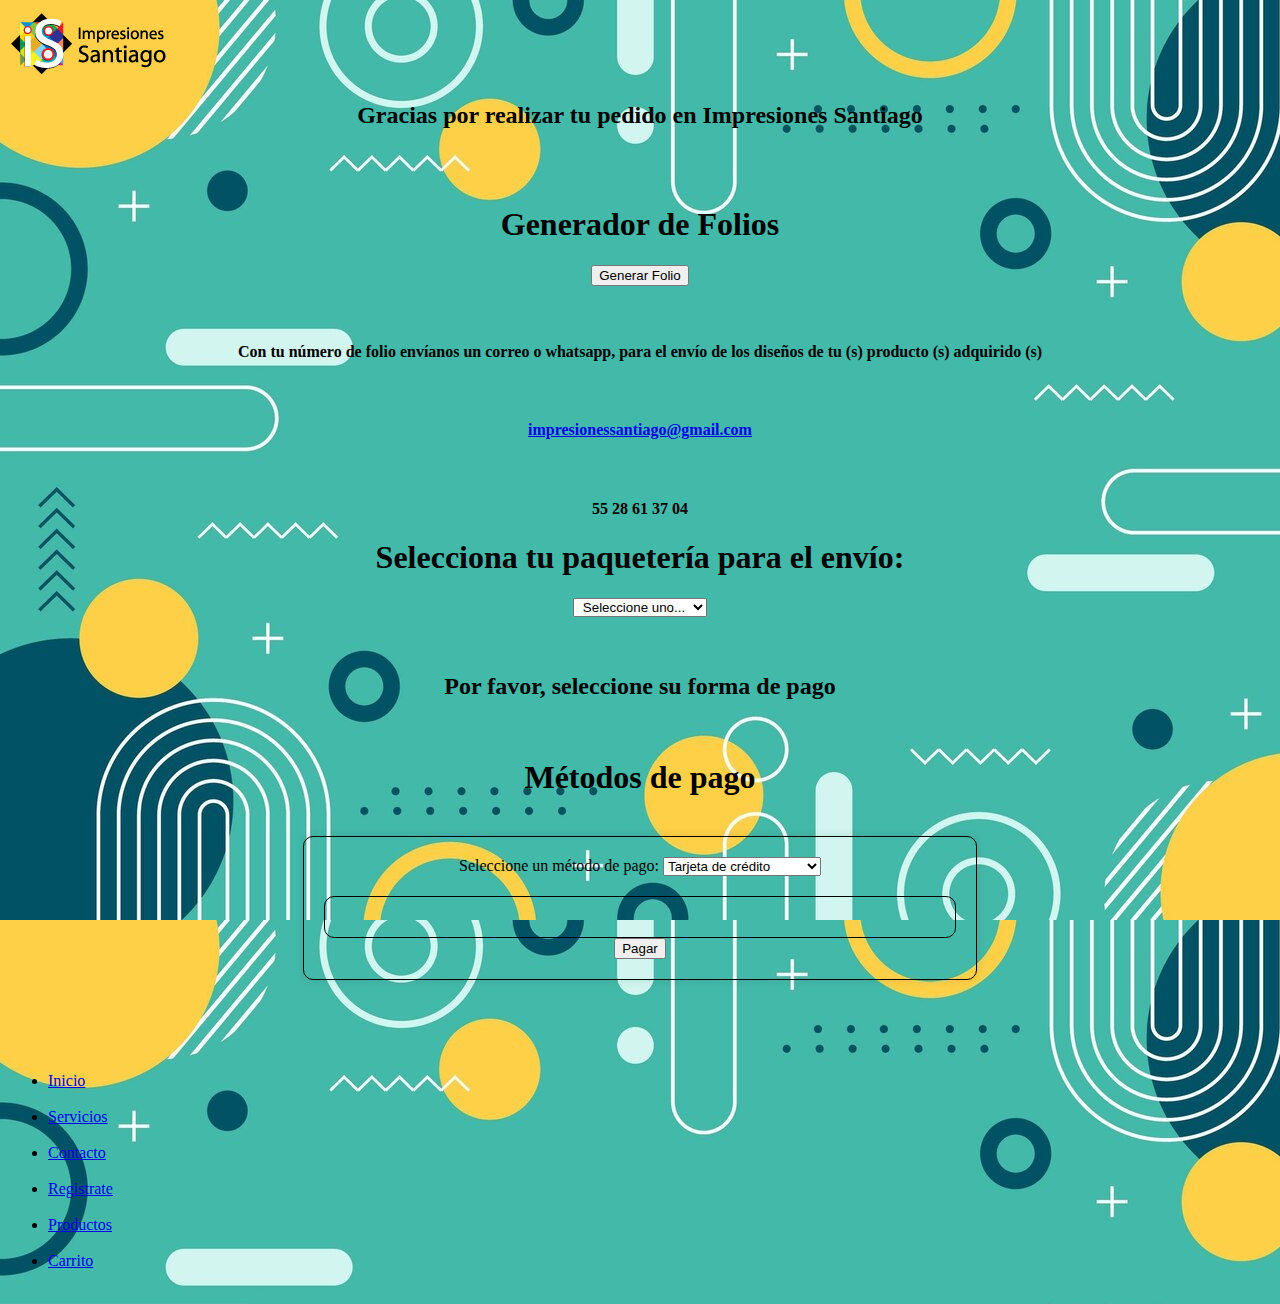
<file: pago.html>
<!DOCTYPE html>
<html lang="en">
<head>
  <meta charset="utf-8">
  <center>
  <title>pago</title>
</center>
  <link rel="stylesheet" type="text/css" href="stylepago.css">
  <a href="funciones.js"></a>
  <meta content="width=device-width, initial-scale=1.0" name="viewport">
  <meta content="" name="keywords">
  <meta content="" name="description">
</head>

<body background="fondo.jpg">

  <a href="#body"><img src="logo.png"  title="Impresiones Santiago" /></a>

  <h2 style="color: black;"align="center">Gracias por realizar tu pedido en Impresiones Santiago</h2> <br><br>
  
<center>
<h1>Generador de Folios</h1>
 <button id="boton-generar-folio">Generar Folio</button>
 <div id="folio-generado">
 <!-- Aquí se mostrará el folio generado -->
 </div>
</center>
 <script src="seguimiento.js"></script> <br><br>

  <center>
  <h4 style="color: black;"align="center"> Con tu número de folio envíanos un correo o whatsapp, para el envío de los diseños de tu (s) producto (s) adquirido (s)</h4>
<br>
   <h4 style="color:black;"align="center"><a href="mailto:impresionessantiago@gmail.com">impresionessantiago@gmail.com</a></h4>
   <br>
    <h4 style="color:black;"align="center">55 28 61 37 04</h4>
 </center>


 <form action="submit.php" method="POST">
   <h1 align="center" style="color:black;"> <label for="estado">Selecciona tu paquetería para el envío:</h1></label>
 <center> 
  <select name="estado" id="paqueteria">
     <center> <option value="selecciona">Seleccione uno...</center></option> 
      <option value="Correos de Mexico">Correos de México</option>
      <option value="Estafeta">Estafeta</option>
      <option value="Fedex">Fedex</option>
      <option value="PaqueteExpress">PaqueteExpress</option>
      <option value="UPS">UPS</option>  
  </select>
</center>
</form>
<br><br>

<h2 style="color: black;"align="center"> Por favor, seleccione su forma de pago</h2><br>


<h1 style="color: black;"align="center">Métodos de pago</h1>
 <center>
 <form id="formulario-pago" border-color="black">
 <label for="metodo-pago">Seleccione un método de pago:</label>
 <select id="metodo-pago">
 <option value="tarjeta-credito">Tarjeta de crédito</option>
 <option value="paypal">PayPal</option>
 <option value="transferencia-bancaria">Transferencia bancaria</option>
 </select>
 <div id="detalles-pago">
 <!-- Aquí se mostrarán los detalles del pago -->
 </div>
 <center><button id="boton-pagar">Pagar</button></center>
</form>

</center>
<script src="script.js"></script>


  
<br><br>
   <ul class="nav-menu">
          <li class="menu-active"><a href="ImpresionesSantiago.html">Inicio</a></li> <br>
          <li><a href="servicios.html">Servicios</a></li> <br>
          <li><a href="contacto.html">Contacto</a></li> <br>
          <li><a href="login.html">Registrate</a></li> <br>
          <li><a href="productos.html">Productos</a></li> <br>
          <li><a href="carrito.html">Carrito</a></li> <br>
        </ul>

   </body>


   </html>
</file>
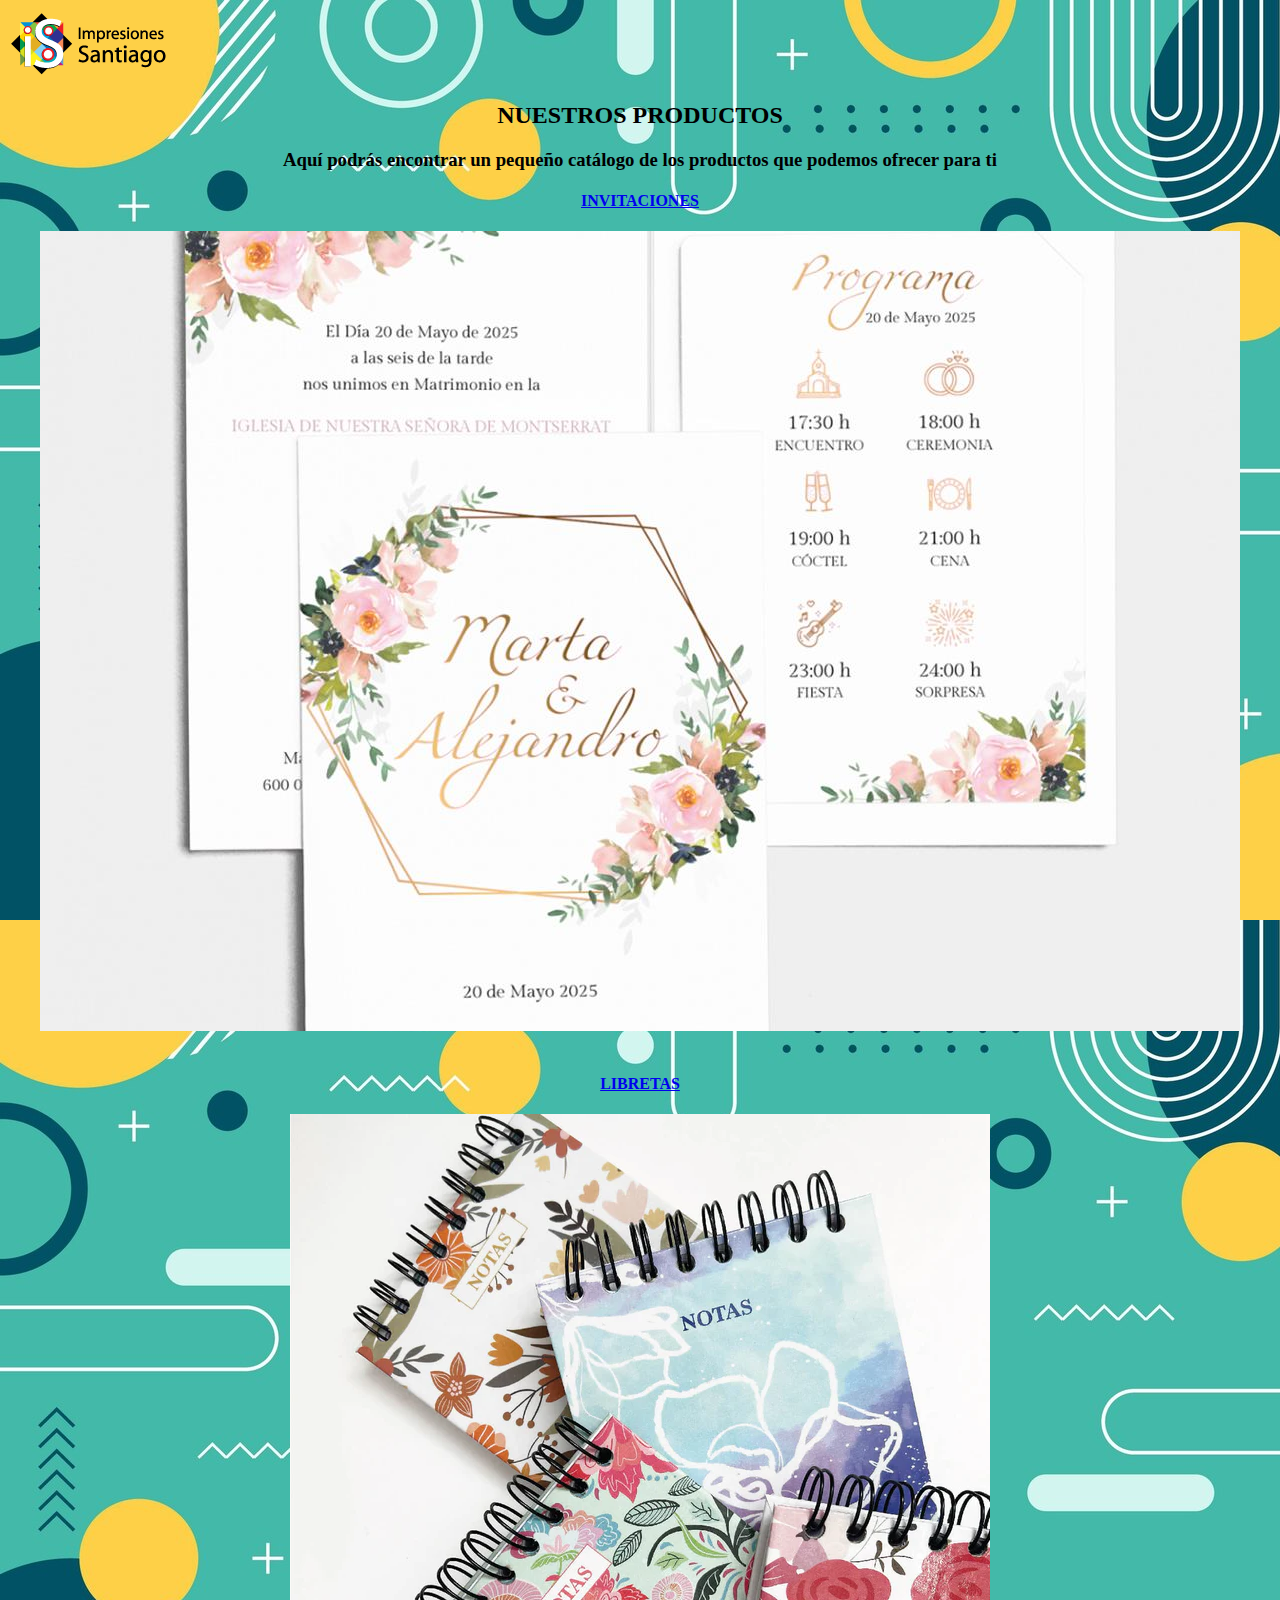
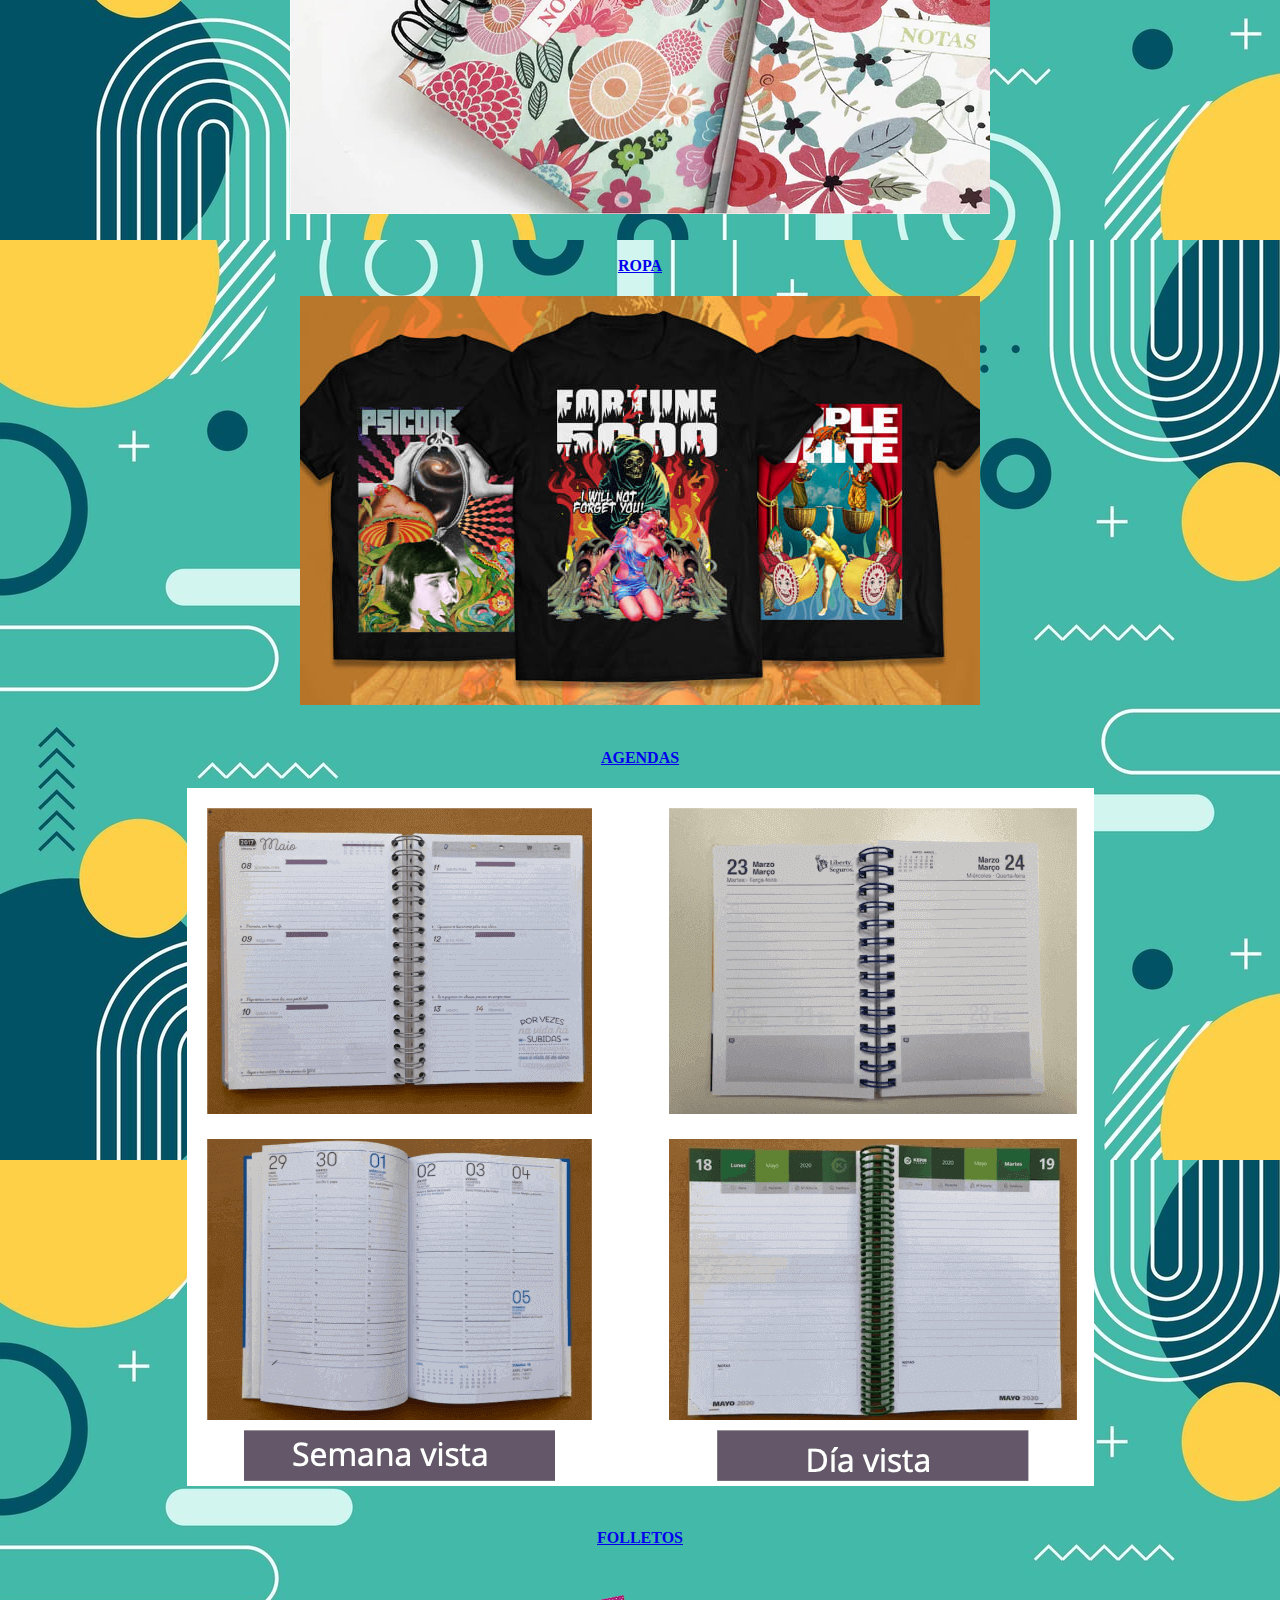
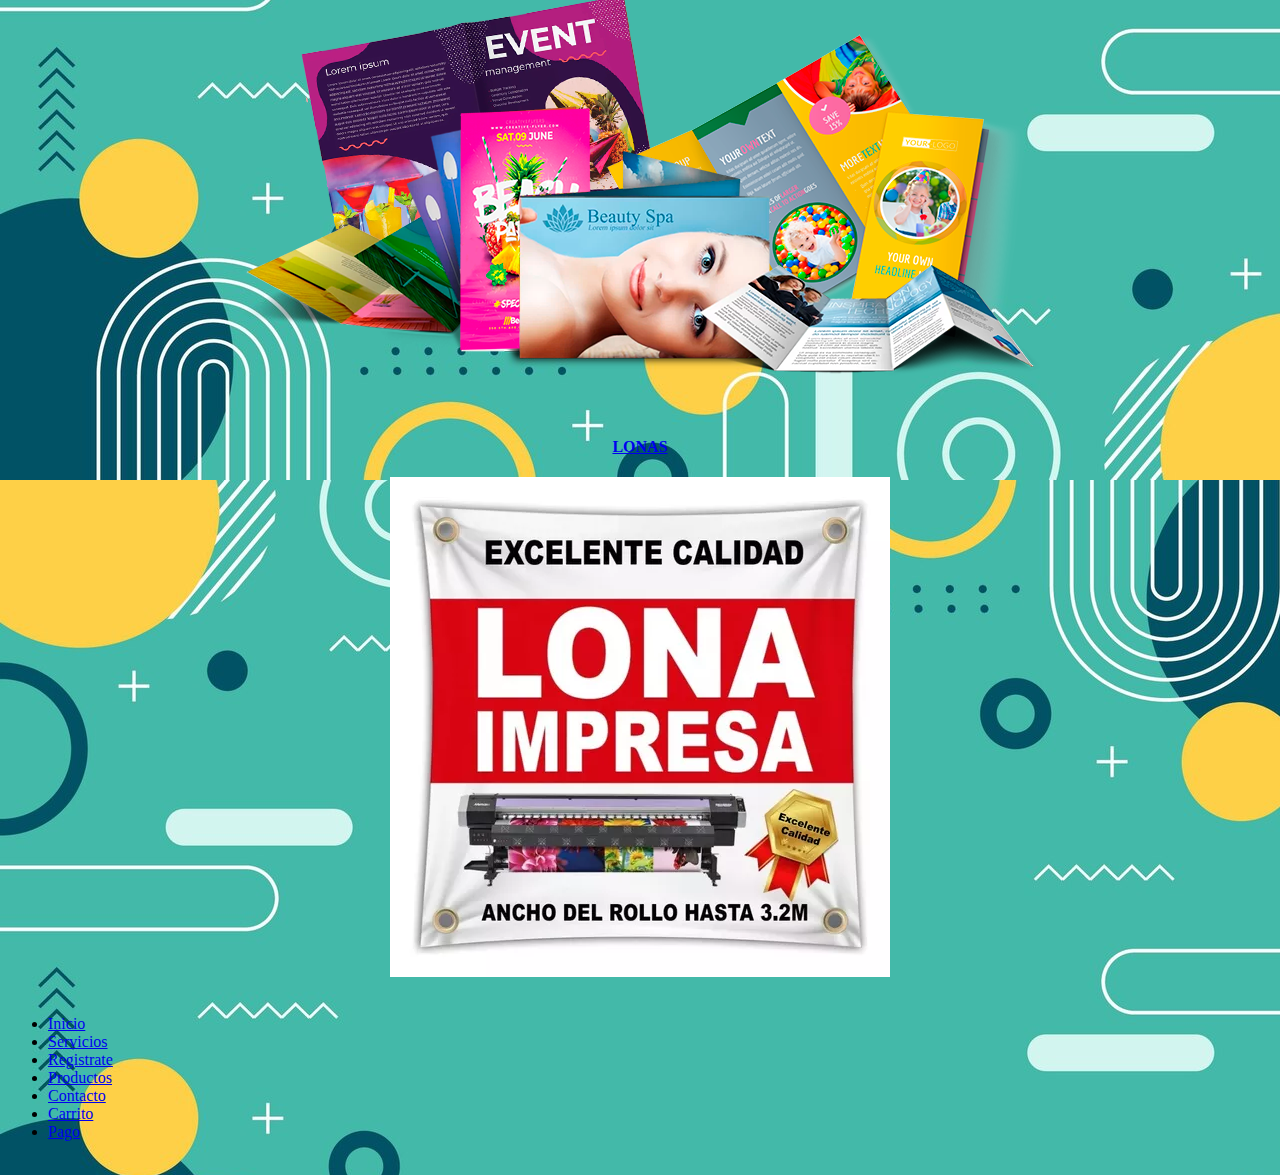
<file: productos.html>
<!DOCTYPE html>
<html lang="en">
<head>
  <meta charset="utf-8">
  <center>
  <title>productos</title>
</center>
  <link rel="stylesheet" type="text/css" href="style.css">
  <meta content="width=device-width, initial-scale=1.0" name="viewport">
  <meta content="" name="keywords">
  <meta content="" name="description">
</head>

<body background="fondo.jpg">

  <a href="#body"><img src="logo.png"  title="Impresiones Santiago" /></a>


<section id="services">
      <div class="container">
        <div class="section-header">
          <h2 style="color: black;"align="center">NUESTROS PRODUCTOS</h2>
          <h3 style="color: black; "align="center">Aquí podrás encontrar un pequeño catálogo de los productos que podemos ofrecer para ti</h3>
        </div>
<center>
        <div class="row">

          <div class="col-lg-6">
            <div class="box wow fadeInLeft">
               <h4 style="color: purple;" style="font-size: 16px;" class="title"><a href="invitaciones.html">INVITACIONES</a></h4>
              <div class="icon"><img src="invitacionservicio.jpeg"></div><br>
            </div>
          </div> 

          <div class="col-lg-6">
            <div class="box wow fadeInRight">
               <h4 style="color: purple;" style="font-size: 16px;" class="title"><a href="libretas.html">LIBRETAS</a></h4>
              <div class="icon"><img src="libretasservicio.jpeg"></div><br>
            </div>
           </div> 

            <div class="col-lg-6">
            <div class="box wow fadeInRight">
               <h4 style="color: purple;" style="font-size: 16px;" class="title"><a href="ropa.html">ROPA</a></h4>
              <div class="icon"><img src="ropaservicio.jpeg"></div><br>
            </div>
           </div> 

           <div class="col-lg-6">
            <div class="box wow fadeInRight">
               <h4 style="color: purple;" style="font-size: 16px;" class="title"><a href="agendas.html">AGENDAS</a></h4>
              <div class="icon"><img src="agendaservicio.jpeg"></div><br>
            </div>
           </div> 

           <div class="col-lg-6">
            <div class="box wow fadeInRight">
               <h4 style="color: purple;" style="font-size: 16px;" class="title"><a href="folletos.html">FOLLETOS</a></h4>
              <div class="icon"><img src="folletosservicio.png"></div><br>
            </div>
           </div> 

            <div class="col-lg-6">
            <div class="box wow fadeInRight">
               <h4 style="color: purple;" style="font-size: 16px;" class="title"><a href="lonas.html">LONAS</a></h4>
              <div class="icon"><img src="lonaservicio.jpeg"></div><br>
            </div>
           </div> 

            </div>
          </div>
</center> 
</section>





  <nav id="nav-menu-container">
        <ul class="nav-menu">
          <li class="menu-active"><a href="ImpresionesSantiago.html">Inicio</a></li>
          <li><a href="servicios.html">Servicios</a></li>
          <li><a href="login.html">Registrate</a></li> 
          <li><a href="productos.html">Productos</a></li>
          <li><a href="contacto.html">Contacto</a></li>
          <li><a href="carrito.html">Carrito</a></li>
          <li><a href="pago.html">Pago</a></li> <br>
        </ul>
      </nav><!-- #nav-menu-container -->
    </div>
  </header><!-- #header -->




</body>


</html>
</file>
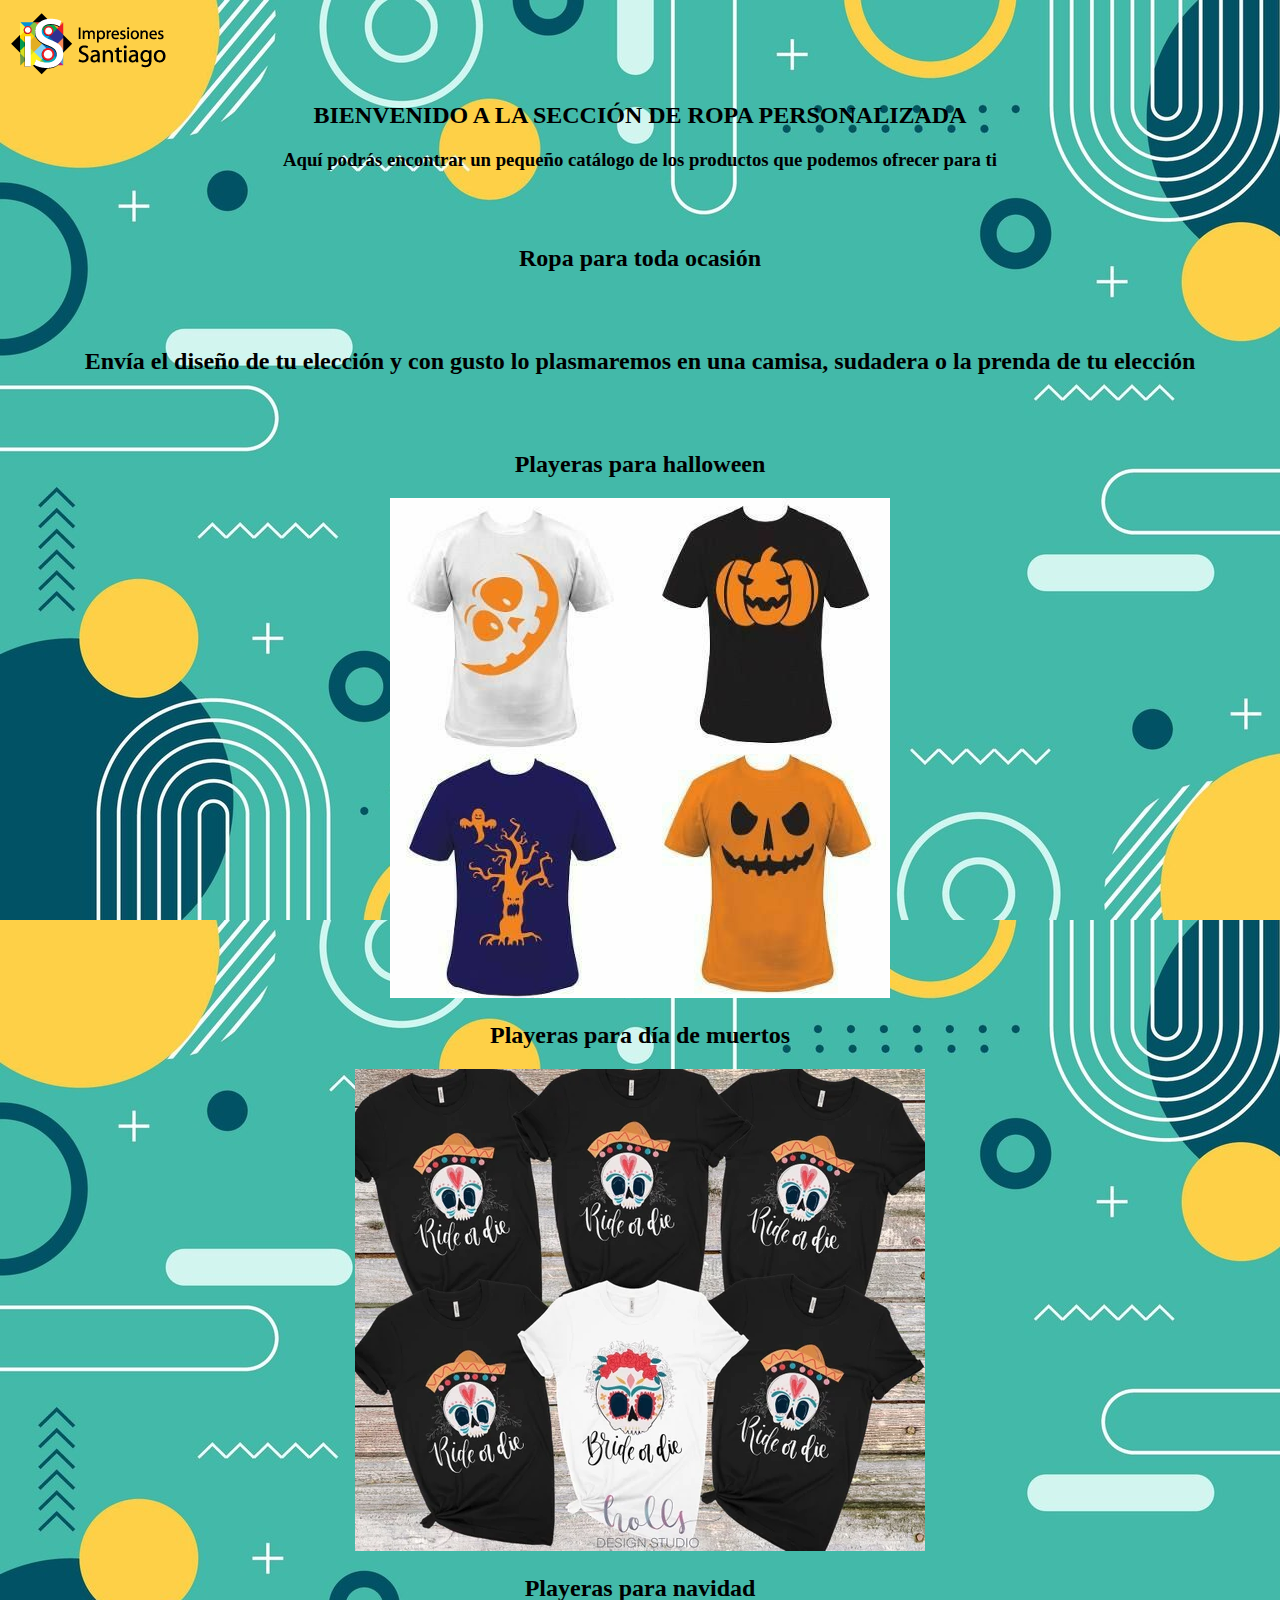
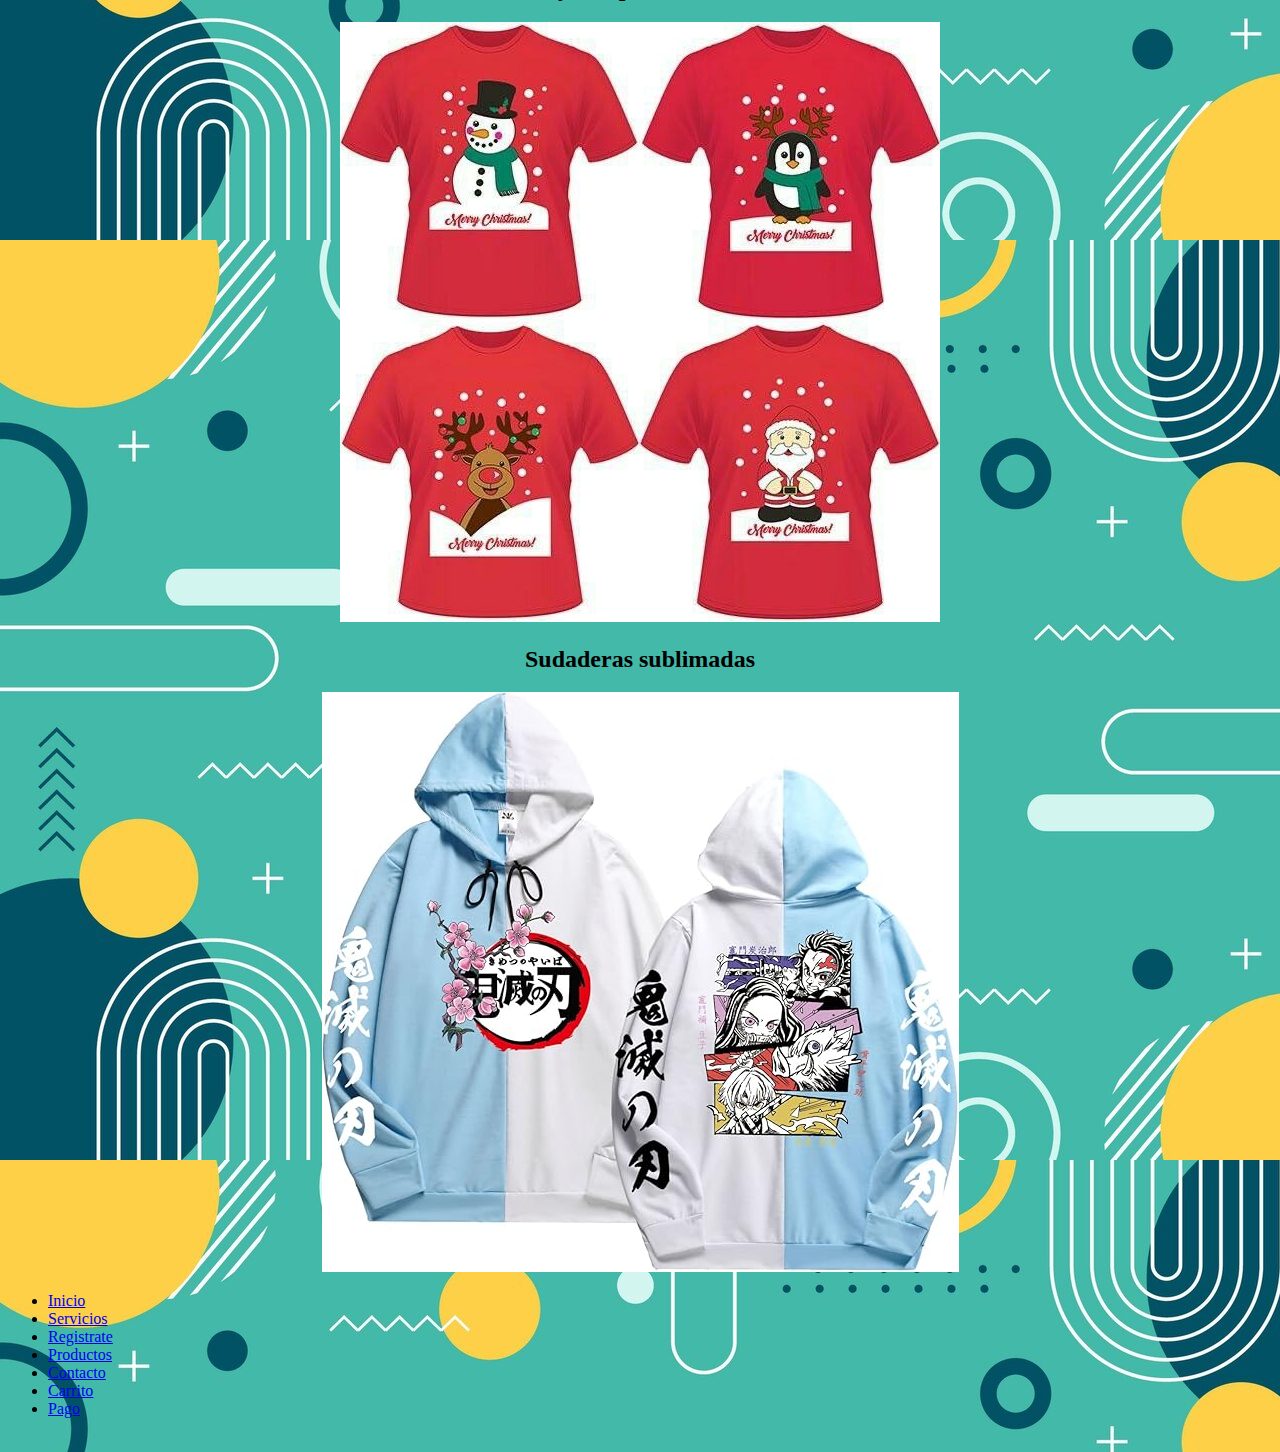
<file: ropa.html>
<!DOCTYPE html>
<html lang="en">
<head>
  <meta charset="utf-8">
  <center>
  <title>productos</title>
</center>
  <link rel="stylesheet" type="text/css" href="style.css">
  <meta content="width=device-width, initial-scale=1.0" name="viewport">
  <meta content="" name="keywords">
  <meta content="" name="description">
</head>

<body background="fondo.jpg">

  <a href="#body"><img src="logo.png"  title="Impresiones Santiago" /></a>


<section id="services">
      <div class="container">
        <div class="section-header">
          <h2 style="color: black;"align="center">BIENVENIDO A LA SECCIÓN DE ROPA PERSONALIZADA</h2>
          <h3 style="color: black; "align="center">Aquí podrás encontrar un pequeño catálogo de los productos que podemos ofrecer para ti</h3>
          </div>
          <br>
          <br>
          <h2 style="color: black;"align="center">Ropa para toda ocasión</h2><br><br>
           <h2 style="color: black;"align="center">Envía el diseño de tu elección y con gusto lo plasmaremos en una camisa, sudadera o la prenda de tu elección</h2><br><br>

          <h2 style="color: black;"align="center">Playeras para halloween</h2>
          <center><img src="playera1.jpeg"></center>

          <h2 style="color: black;"align="center">Playeras para día de muertos</h2>
          <center><img src="playera2.jpeg"></center>

          <h2 style="color: black;"align="center">Playeras para navidad</h2>
          <center><img src="playera3.jpeg"></center>

          <h2 style="color: black;"align="center">Sudaderas sublimadas</h2>
          <center><img src="playera4.jpeg"></center>



           <nav id="nav-menu-container">
        <ul class="nav-menu">
          <li class="menu-active"><a href="ImpresionesSantiago.html">Inicio</a></li>
          <li><a href="servicios.html">Servicios</a></li>
          <li><a href="login.html">Registrate</a></li> 
          <li><a href="productos.html">Productos</a></li> 
           <li><a href="contacto.html">Contacto</a></li>
           <li><a href="carrito.html">Carrito</a></li>
           <li><a href="pago.html">Pago</a></li> <br>
        </ul>
      </nav><!-- #nav-menu-container -->
    </div>
  </header><!-- #header -->




</body>


</html>
</file>
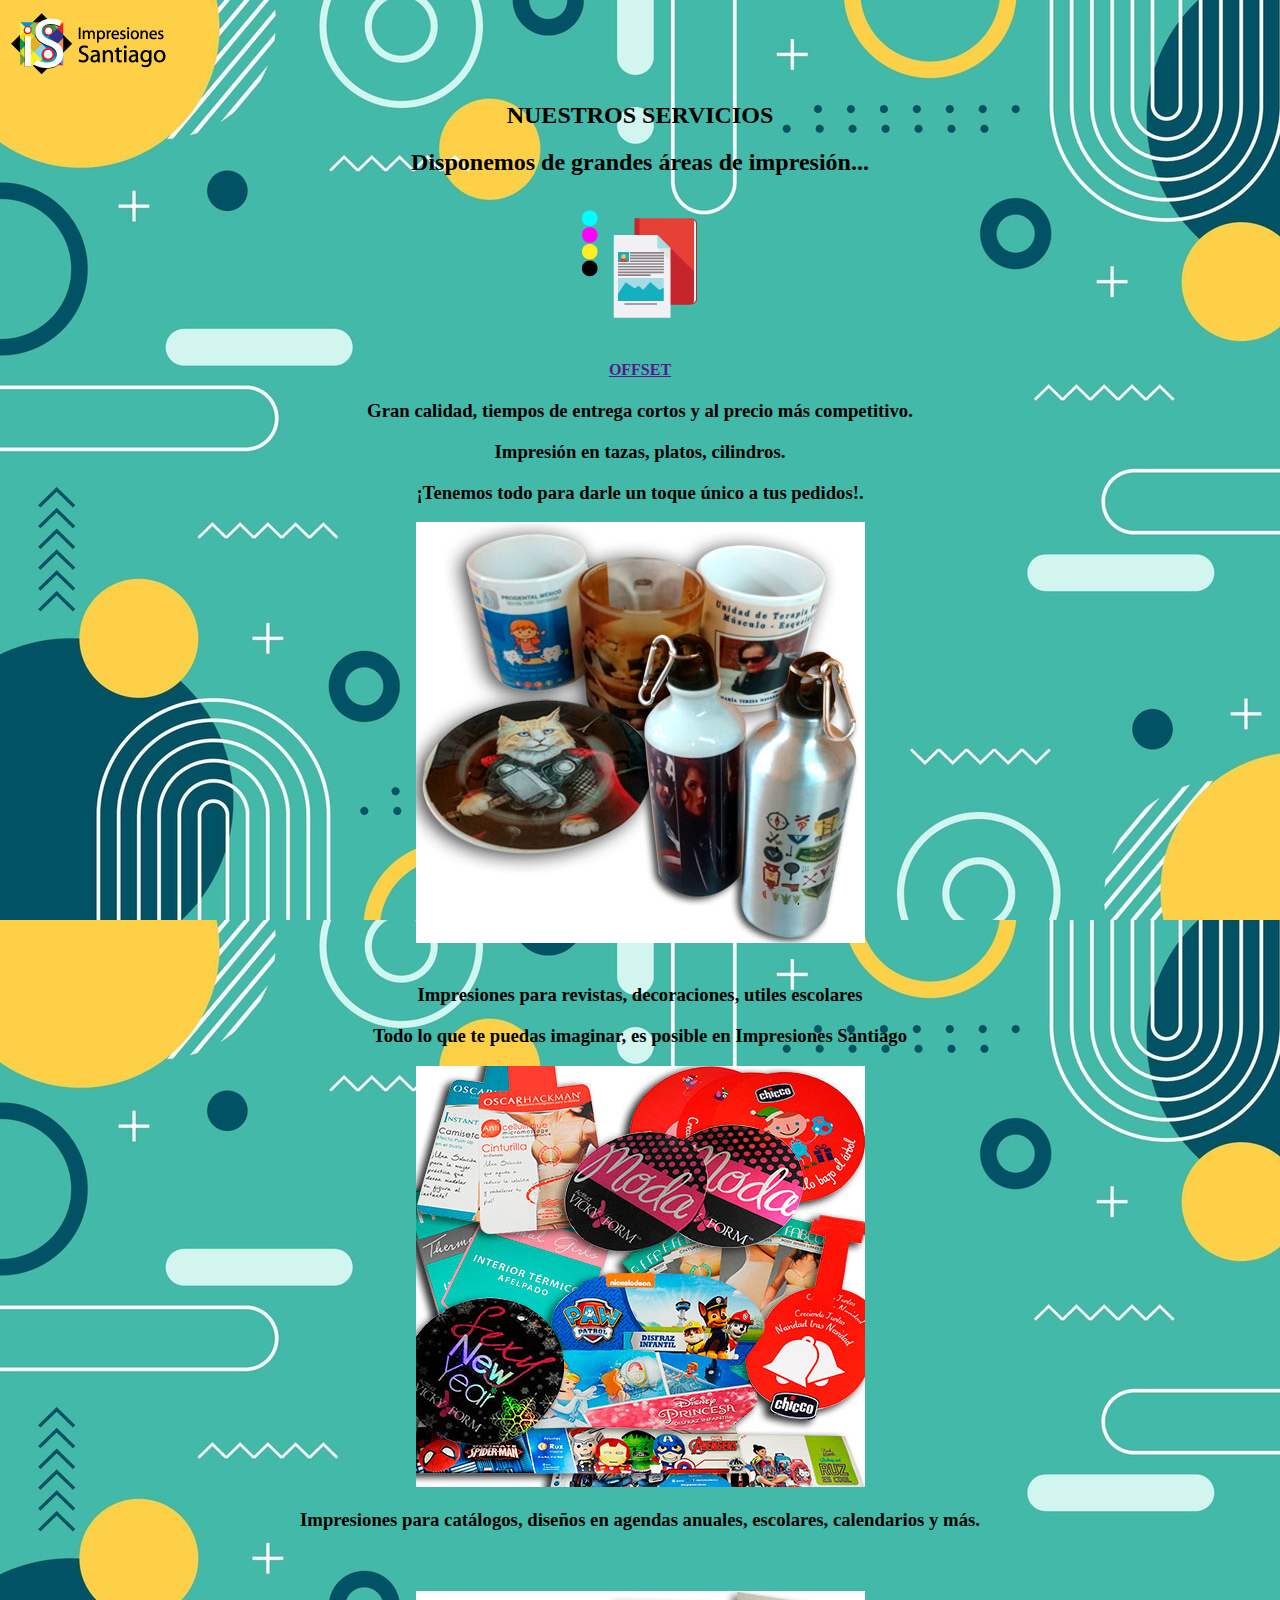
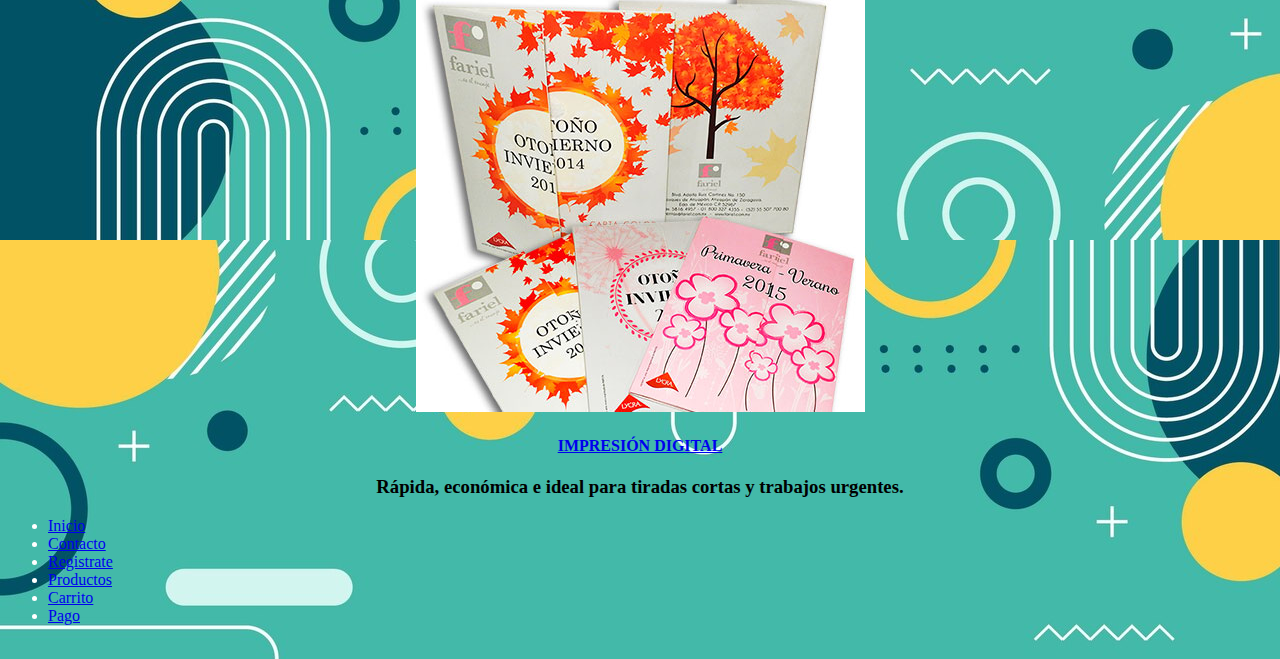
<file: servicios.html>
<!DOCTYPE html>
<html lang="en">
<head>
<meta charset="utf-8">
  <title>SERVICIOS IMPRESIONES SANTIAGO</title>
  <link rel="stylesheet" type="text/css" href="styleservices.css">
  <meta content="width=device-width, initial-scale=1.0" name="viewport">
  <meta content="" name="keywords">
  <meta content="" name="description">
</head>

<body background="fondo.jpg" text="white">
  <a href="#body"><img src="logo.png"  title="Impresiones Santiago" /></a>

<section id="services">
      <div class="container">
        <div class="section-header">
          <center><h2 style="color: black;">NUESTROS SERVICIOS</h2></center>
          <center><h2 style="color: black;">Disponemos de grandes áreas de impresión...</h2></center>
        </div>
<center>
        <div class="row">

          <div class="col-lg-6">
            <div class="box wow fadeInLeft">
              <div class="icon"><img src="offset.png"></div>
              <h4 style="color: purple;" style="font-size: 16px;" class="title"><a href="">OFFSET</a></h4>
              <h3 style="color: black;">Gran calidad, tiempos de entrega cortos y al precio más competitivo.<p></p></h3>
            </div>
          </div>

          <div class="col-lg-6">
            <div class="box wow fadeInRight">
              <h3 style="color: black;">Impresión en tazas, platos, cilindros. <p></p> ¡Tenemos todo para darle un toque único a tus pedidos!.</h3>
              <div class="icon"><img src="bg-digital2.png"></div> <br>
              <h3 style="color: black;">Impresiones para revistas, decoraciones, utiles escolares <p></p> Todo lo que te puedas imaginar, es posible en Impresiones Santiago <br></h3> 
              <div class="icon"><img src="etiquetas.jpg"></div>
              <h3 style="color: black;">Impresiones para catálogos, diseños en agendas anuales, escolares, calendarios y más. <p></p> <br></h3>
              <div class="icon"><img src="catalogos.jpg"></div>
              <h4 style="color: purple;" style="font-size: 16px;" class="title"><a href="productos.html">IMPRESIÓN DIGITAL</a></h4>
              <h3 style="color: black;">Rápida, económica e ideal para tiradas cortas y trabajos urgentes.</h3>
            </div>
          </div>
</center>	
</section>

 <nav id="nav-menu-container">
        <ul class="nav-menu">
          <li class="menu-active"><a href="ImpresionesSantiago.html">Inicio</a></li>
          <li><a href="contacto.html">Contacto</a></li>
          <li><a href="login.html">Registrate</a></li> 
          <li><a href="productos.html">Productos</a></li>
          <li><a href="carrito.html">Carrito</a></li>
          <li><a href="pago.html">Pago</a></li> <br>
        </ul>
      </nav><!-- #nav-menu-container -->
    </div>
  </header><!-- #header -->

<script>
  $(document).ready(function(){
        $('li').click(function(){
          $('li').each(function(){
           //Recorremos todos los "li" para quitarles los fondos
            $(this).css('background-color', 'white');
          });
          //Se lo añadimos al que se le hace el click
          $(this).css('background-color', 'red');
        });
      });
    </script>


</body>


</html>
</file>
<file: style.css>
.body{
	background-image: url("fondo.jpeg");
	background-repeat: no-repeat;
	text-justify: center;

}

.p{
	color:black;
}

.nav-menu
{

  	color:black;
  	text-justify: center;

}

.nombre{
	font-size: 20px;
}

.precio
{
	font-size: 20px;
}

.id{
	font-size: 20px;
}

.li{
  background-color: white;
}
</file>
<file: stylepago.css>
#formulario-pago {
 width: 50%;
 margin: 40px auto;
 padding: 20px;
 border: 1px solid #ccc;
 border-radius: 10px;
 box-shadow: 0 0 10px rgba(0, 0, 0, 0.1);
 border-color: black;
}

#detalles-pago {
 margin-top: 20px;
 padding: 20px;
 border: 1px solid #ccc;
 border-radius: 10px;
 border-color: black;
}
</file>
<file: styleservices.css>
.body{
	background-color: pink;
	font-size: 20px;
	font-color:purple;
	font-family: verdana;
}


.head{
	color:black;
	font-style: italic;
	font-size: 12px;
}

.services{
	font-color: black;
	font-size: 12px;
}

.h4{
	color:purple;

}

.h2{
	color:black;
}
</file>
